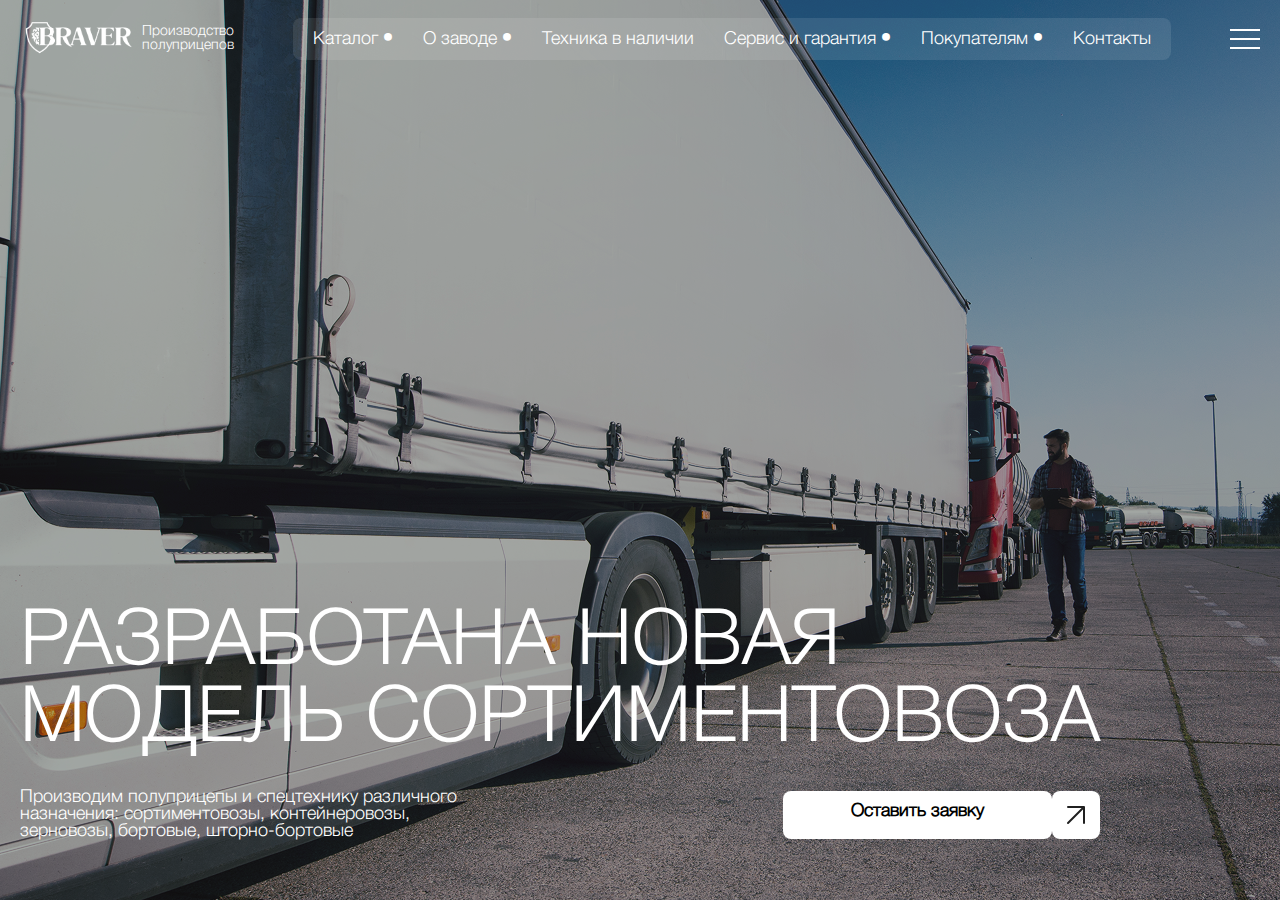
<file: index.html>
<!DOCTYPE html>
<html lang="en">
<head>
    <meta charset="UTF-8">
    <meta name="viewport" content="width=device-width, initial-scale=1.0">
    <link rel="stylesheet" href="styles/HomePageStyles.css">
    <title>BRAVER production - Главная страница</title>
</head>
<body>
    <section class="main-page">
        <header class="header">
            <div class="logo">
                <a href="index.html" class="logo-link">
                    <img src="styles/images/LogoBraver.png" alt="Логотип">
                </a>
                <span>Производство<br>полуприцепов</span>
            </div>

            <nav class="nav">
                <div class="nav-item">
                    <a href="#" class="catalog-btn">Каталог <span class="dot">•</span></a>
                    <div class="dropdown">
                        <a href="pages/ProductCard.html">Зерновозы</a>
                        <a href="pages/ProductCard.html">Полуприцепы</a>
                        <a href="pages/ProductCard.html">Самосвалы</a>
                        <a href="pages/ProductCard.html">Фургоны</a>
                    </div>
                </div>
                
                <div class="nav-item">
                    <a href="#">О заводе <span class="dot">•</span></a>
                    <div class="dropdown">
                        <a href="pages/ProductCard.html">История</a>
                        <a href="pages/ProductCard.html">Производство</a>
                    </div>
                </div>
            
                <a href="#">Техника в наличии</a>
                
                <div class="nav-item">
                    <a href="#">Сервис и гарантия <span class="dot">•</span></a>
                    <div class="dropdown">
                        <a href="pages/ProductCard.html">Отзывы</a>
                        <a href="pages/ProductCard.html">Гарантийное обслуживание</a>
                        <a href="pages/ProductCard.html">Доставка</a>
                        <a href="pages/ProductCard.html">Документы и сертификаты</a>
                        <a href="pages/ProductCard.html">Сервисные центры</a>
                    </div>
                </div>
            
                <div class="nav-item">
                    <a href="#">Покупателям <span class="dot">•</span></a>
                    <div class="dropdown">
                        <a href="pages/ProductCard.html">Лизинг</a>
                        <a href="pages/ProductCard.html">Кредит</a>
                    </div>
                </div>
            
                <a href="#">Контакты</a>
            </nav>
            <div class="contact">
                <span>8 (900) 777-77-77</span>
                <button class="contact-button">Заказать звонок</button>
                <div class="lang-switcher">
                    <button class="lang-button active" data-lang="ru">RU</button>
                    <button class="lang-button" data-lang="en">EN</button>
                </div>
            </div>

            <div class="burger">
                <span></span>
                <span></span>   
                <span></span>
            </div>
        </header>

        <div class="main-page-content">
            <div class="title">
                РАЗРАБОТАНА НОВАЯ<br> МОДЕЛЬ СОРТИМЕНТОВОЗА
            </div>
        
            <div class="subtitle">
                <div class="description">
                    Производим полуприцепы и спецтехнику различного<br>назначения: сортиментовозы, контейнеровозы,<br>зерновозы, бортовые, шторно-бортовые
                </div>
        
                <div class="submit-app">
                    <a href="#" class="request-button">Оставить заявку</a>
                    <a href="#" class="arrow-link">
                        <img src="styles/images/svg/arrow-bg-white.svg" alt="стрелочка">
                    </a>
                </div>
            </div>
        </div>
    </section>

    <!-- БУРГЕР -->
    <div class="wrapper" style="display: none;">
        <header>
          <div class="header-container">
            <div class="logo-and-desc">
              <div class="left">
                <a href="index.html">
                    <img class="logo" src="styles/images/svg/logo.svg" alt="" />
                </a>
                <p>Производство<br />полуприцепов</p>
              </div>
              <div class="right">
                <button class="close-btn" aria-label="Close">
                  <img class="close-img" src="styles/images/svg/close-gray.svg" alt="close"/>
                </button>
              </div>
            </div>
          </div>
        </header>
    
        <main>
          <div class="navigate-items">
            <button class="navigate-item expandable">
                <div class="navigate-content">
                  <div class="navigate-name">Каталог</div>
                  <div class="navigate-icon">
                    <img src="styles/images/svg/Ellipse.svg" alt="icon" />
                  </div>
                </div>
                <div class="navigate-line"></div>
                <div class="sub-items">
                    <a href="pages/ProductCard.html" class="sub-item">Зерновозы</a>
                    <a href="pages/ProductCard.html" class="sub-item">Полуприцепы</a>
                    <a href="pages/ProductCard.html" class="sub-item">Самосвалы</a>
                    <a href="pages/ProductCard.html" class="sub-item">Фургоны</a>
                </div>
            </button>
    
            <button class="navigate-item expandable">
                <div class="navigate-content">
                  <div class="navigate-name">О заводе</div>
                  <div class="navigate-icon">
                    <img src="styles/images/svg/Ellipse.svg" alt="icon" />
                  </div>
                </div>
                <div class="navigate-line"></div>
                <div class="sub-items">
                    <a href="pages/ProductCard.html" class="sub-item">История</a>
                    <a href="pages/ProductCard.html" class="sub-item">Производство</a>
                </div>
            </button>
    
            <a href="#" class="navigate-item expandable">
                <div class="navigate-content">
                  <div class="navigate-name">Техника в наличии</div>
                  <div class="navigate-icon">
                    <img src="styles/images/svg/Ellipse.svg" alt="icon" />
                  </div>
                </div>
                <div class="navigate-line"></div>
            </a>
    
            <button class="navigate-item expandable">
                <div class="navigate-content">
                  <div class="navigate-name">Сервис и гарантия</div>
                  <div class="navigate-icon">
                    <img src="styles/images/svg/Ellipse.svg" alt="icon" />
                  </div>
                </div>
                <div class="navigate-line"></div>
                <div class="sub-items">
                    <a href="pages/ProductCard.html" class="sub-item">Отзывы</a>
                    <a href="pages/ProductCard.html" class="sub-item">Гарантийное обслуживание</a>
                    <a href="pages/ProductCard.html" class="sub-item">Доставка</a>
                    <a href="pages/ProductCard.html" class="sub-item">Документы и сертификаты</a>
                    <a href="pages/ProductCard.html" class="sub-item">Сервисные центры</a>
                </div>
            </button>
    
            <button class="navigate-item expandable">
                <div class="navigate-content">
                  <div class="navigate-name">Покупателям</div>
                  <div class="navigate-icon">
                    <img src="styles/images/svg/Ellipse.svg" alt="icon" />
                  </div>
                </div>
                <div class="navigate-line"></div>
                <div class="sub-items">
                    <a href="pages/ProductCard.html" class="sub-item">Лизинг</a>
                    <a href="pages/ProductCard.html" class="sub-item">Кредит</a>
                </div>
            </button>
    
            <a href="#" class="navigate-item expandable">
                <div class="navigate-content">
                  <div class="navigate-name">Контакты</div>
                  <div class="navigate-icon">
                    <img src="styles/images/svg/Ellipse.svg" alt="icon" />
                  </div>
                </div>
                <div class="navigate-line"></div>
            </a>
          </div>
        </main>
    
        <footer class="contact-footer">
          <div class="contact-container">
            <div class="phone-and-lang">
                <span class="phone-burger">8 (900) 777-77-77</span>
                <div class="lang-switcher-burger">
                    <button class="lang-button-burger active" data-lang="ru">RU</button>
                    <button class="lang-button-burger" data-lang="en">EN</button>
                </div>
            </div>
            <button class="callback-btn">Заказать звонок</button>
          </div>
        </footer>
    </div>

    <!-- Всплывающее Модальное окно "Заказать звонок" -->
    <div id="modal-call" class="modal">
        <div class="modal-content">
            <span class="close"><img src="styles/images/svg/close.svg" alt=""></span>
            <h2>ЗАКАЗАТЬ ЗВОНОК</h2>
            <p>Оставьте телефон, и мы свяжемся с Вами в течение 15 минут</p>
            <div class="modal-inputs">
                <input type="text" placeholder="+7 (___) ___-__-__">
                <input type="text" placeholder="Название компании">
            </div>
            <label class="custom-checkbox">
                <input type="checkbox" class="accept-input" hidden>
                
                <span class="checkbox-icon">
                    <img src="styles/images/svg/unchecked_button.svg" alt="unchecked" class="unchecked">
                    <img src="styles/images/svg/checked_button.svg" alt="checked" class="checked">
                </span>

                <div class="checkbox-text">
                    Нажимая на кнопку, я принимаю условия <strong>Политики<br> конфиденциальности</strong>
                </div>
            </label>
            <div class="submit-modal">
                <a href="#" class="submit-button-modal">Отправить</a>
                <a href="#" class="arrow-link-modal">
                    <img src="styles/images/svg/arrow-bg-black.svg" alt="стрелочка">
                </a>
            </div>
        </div>
    </div>

    <!-- Всплывающее Модальное окно "Оставить заявку" -->
    <div id="modal-req" class="modal">
        <div class="modal-content">
            <span class="close"><img src="styles/images/svg/close.svg" alt=""></span>
            <h2>ОСТАВИТЬ ЗАЯВКУ</h2>
            <p>Оставьте Ваши данные, и мы свяжемся с вами в течение 15 минут</p>
            <form id="modal-call-form">
                <div class="modal-inputs-req">
                    <input type="text" id="name" name="name" placeholder="Ваше имя">
                    <input type="text" id="phone" name="phone" placeholder="+7 (___) ___-__-__">
                    <input type="email" id="email" name="email" placeholder="Email">
                    <textarea id="comment" name="comment" placeholder="Ваш комментарий"></textarea>
                </div>
                <label class="custom-checkbox">
                    <input type="checkbox" class="accept-input" id="accept-policy" hidden>
                    <span class="checkbox-icon">
                        <img src="styles/images/svg/unchecked_button.svg" alt="unchecked" class="unchecked">
                        <img src="styles/images/svg/checked_button.svg" alt="checked" class="checked">
                    </span>
                    <div class="checkbox-text">
                        Нажимая на кнопку, я принимаю условия <strong>Политики конфиденциальности</strong>
                    </div>
                </label>
                <div class="submit-modal">
                    <a href="#" class="submit-button-modal">Отправить</a>
                    <a href="#" class="arrow-link-modal">
                        <img src="styles/images/svg/arrow-bg-black.svg" alt="стрелочка">
                    </a>
                </div>
            </form>
        </div>
    </div>

    <!-- модальное окно при успешной отправки формы -->
    <div id="modal-success" class="modal">
        <div class="modal-content-success">
            <span class="close"><img src="styles/images/svg/close.svg" alt=""></span>
            <img class="like" src="styles/images/Like.png" alt="">
            <h2>ЗАЯВКА ОТПРАВЛЕНА</h2>
            <p>Наш менеджер свяжется с Вами в течение 15 минут</p>
            <div class="submit-modal-success">
                <a href="#" class="submit-button-modal-success">Закрыть</a>
            </div>
        </div>
    </div>

    <!-- Модальное окно ошибки -->
    <div id="modal-error" class="modal">
        <div class="modal-content-error">
            <span class="close"><img src="styles/images/svg/close.svg" alt=""></span>
            <img class="error" src="styles/images/Error.png" alt="">
            <h2>ЧТО-ТО ПОШЛО НЕ ТАК</h2>
            <p>Попробуйте отправить заявку еще раз</p>
            <div class="submit-modal-error">
                <a href="#" class="submit-button-modal-error">Заполнить форму</a>
            </div>
        </div>
    </div>

    <script src="styles/scriptMain.js"></script>
</body>
</html>
</file>
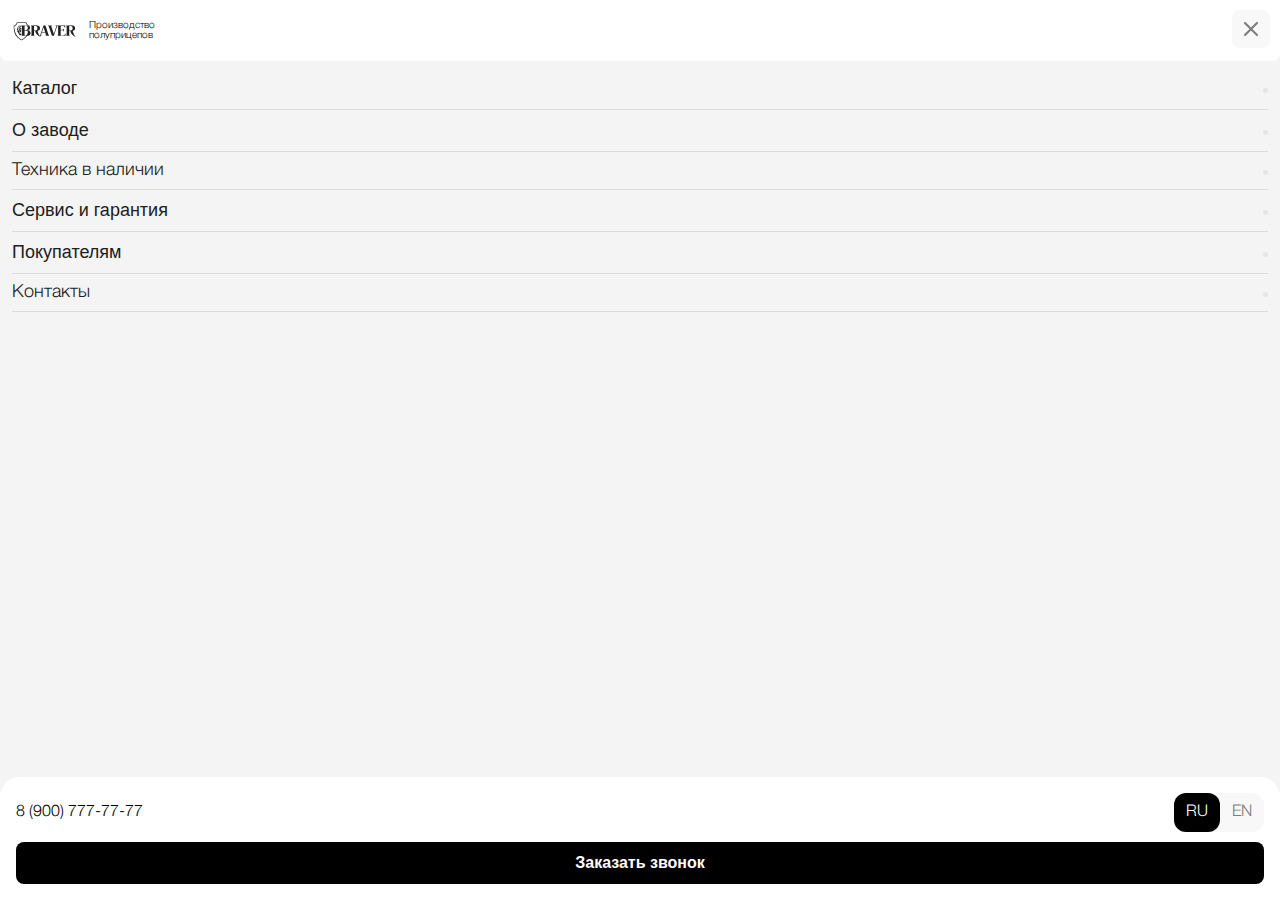
<file: pages/BurgerPage.html>
<!DOCTYPE html>
<html lang="en">
<head>
  <meta charset="UTF-8" />
  <meta name="viewport" content="width=device-width, initial-scale=1.0"/>
  <link rel="stylesheet" href="../pages/burgerstyle.css"/>
  <title>Test</title>
</head>
<body>
  <div class="wrapper">
    <header>
      <div class="header-container">
        <div class="logo-and-desc">
          <div class="left">
            <img class="logo" src="../styles/images/svg/logo.svg" alt="" />
            <p>Производство<br />полуприцепов</p>
          </div>
          <div class="right">
            <button class="close-btn" aria-label="Close">
              <img class="close" src="../styles/images/svg/close-gray.svg" alt="close"/>
            </button>
          </div>
        </div>
      </div>
    </header>

    <main>
      <div class="navigate-items">
        <button class="navigate-item expandable">
            <div class="navigate-content">
              <div class="navigate-name">Каталог</div>
              <div class="navigate-icon">
                <img src="../styles/images/svg/Ellipse.svg" alt="icon" />
              </div>
            </div>
            <div class="navigate-line"></div>
            <div class="sub-items">
                <a href="#" class="sub-item">Зерновозы</a>
                <a href="#" class="sub-item">Полуприцепы</a>
                <a href="#" class="sub-item">Самосвалы</a>
                <a href="#" class="sub-item">Фургоны</a>
            </div>
        </button>

        <button class="navigate-item expandable">
            <div class="navigate-content">
              <div class="navigate-name">О заводе</div>
              <div class="navigate-icon">
                <img src="../styles/images/svg/Ellipse.svg" alt="icon" />
              </div>
            </div>
            <div class="navigate-line"></div>
            <div class="sub-items">
                <a href="#" class="sub-item">История</a>
                <a href="#" class="sub-item">Производство</a>
            </div>
        </button>

        <a href="#" class="navigate-item expandable">
            <div class="navigate-content">
              <div class="navigate-name">Техника в наличии</div>
              <div class="navigate-icon">
                <img src="../styles/images/svg/Ellipse.svg" alt="icon" />
              </div>
            </div>
            <div class="navigate-line"></div>
        </a>

        <button class="navigate-item expandable">
            <div class="navigate-content">
              <div class="navigate-name">Сервис и гарантия</div>
              <div class="navigate-icon">
                <img src="../styles/images/svg/Ellipse.svg" alt="icon" />
              </div>
            </div>
            <div class="navigate-line"></div>
            <div class="sub-items">
                <a href="#" class="sub-item">Отзывы</a>
                <a href="#" class="sub-item">Гарантийное обслуживание</a>
                <a href="#" class="sub-item">Доставка</a>
                <a href="#" class="sub-item">Документы и сертификаты</a>
                <a href="#" class="sub-item">Сервисные центры</a>
            </div>
        </button>

        <button class="navigate-item expandable">
            <div class="navigate-content">
              <div class="navigate-name">Покупателям</div>
              <div class="navigate-icon">
                <img src="../styles/images/svg/Ellipse.svg" alt="icon" />
              </div>
            </div>
            <div class="navigate-line"></div>
            <div class="sub-items">
                <a href="#" class="sub-item">Лизинг</a>
                <a href="#" class="sub-item">Кредит</a>
            </div>
        </button>

        <a href="#" class="navigate-item expandable">
            <div class="navigate-content">
              <div class="navigate-name">Контакты</div>
              <div class="navigate-icon">
                <img src="../styles/images/svg/Ellipse.svg" alt="icon" />
              </div>
            </div>
            <div class="navigate-line"></div>
        </a>
      </div>
    </main>

    <footer class="contact-footer">
      <div class="contact-container">
        <div class="phone-and-lang">
            <span class="phone">8 (900) 777-77-77</span>
            <div class="lang-switcher">
                <button class="lang-button active" data-lang="ru">RU</button>
                <button class="lang-button" data-lang="en">EN</button>
            </div>
        </div>
        <button class="callback-btn">Заказать звонок</button>
        
      </div>
    </footer>
  </div>

  <script src="../pages/burger.js"></script>
</body>
</html>
</file>
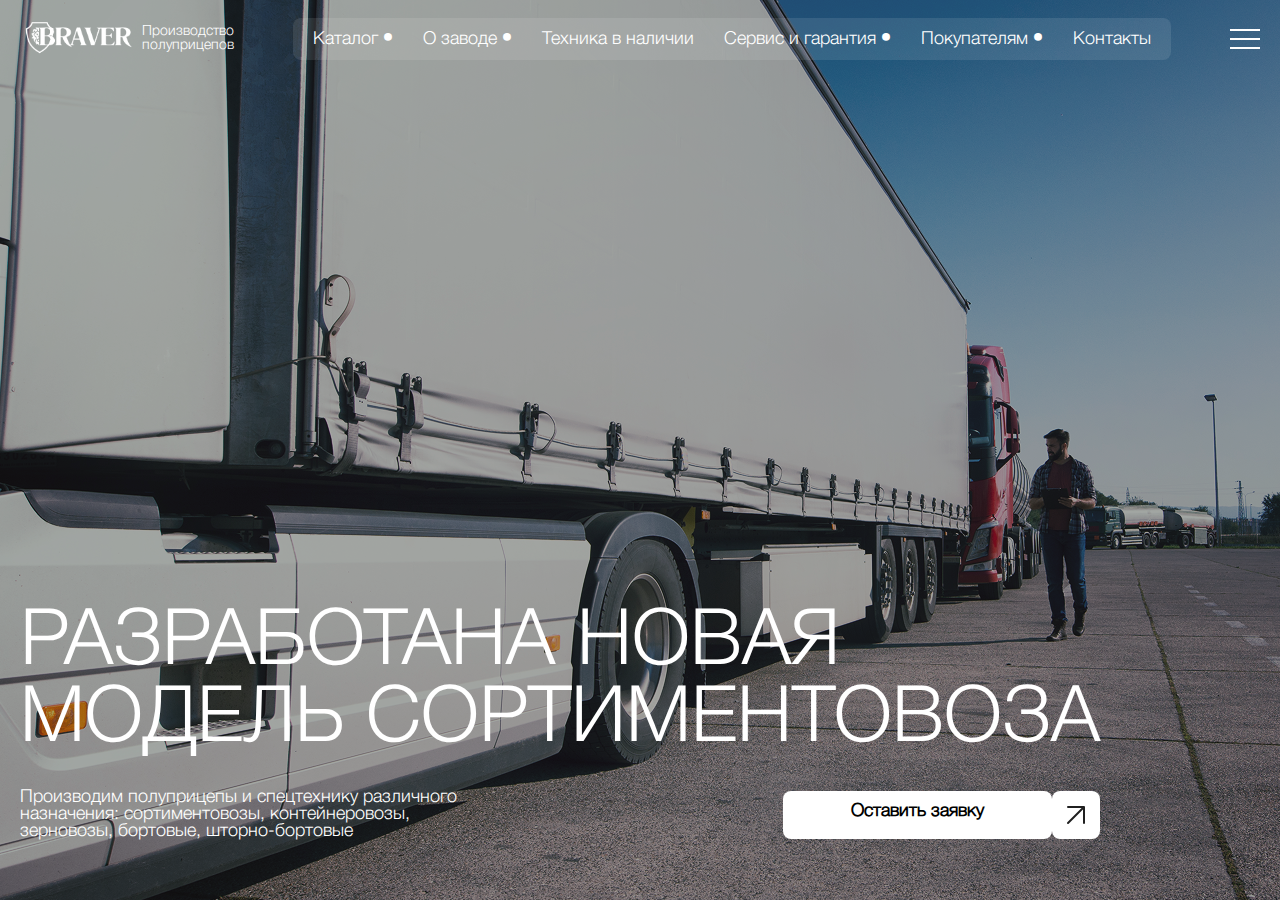
<file: pages/MainPage.html>
<!DOCTYPE html>
<html lang="en">
<head>
    <meta charset="UTF-8">
    <meta name="viewport" content="width=device-width, initial-scale=1.0">
    <link rel="stylesheet" href="../styles/HomePageStyles.css">
    <title>BRAVER production - Главная страница</title>
</head>
<body>
    <section class="main-page">
        <header class="header">
            <div class="logo">
                <a href="../pages/MainPage.html" class="logo-link">
                    <img src="../styles/images/LogoBraver.png" alt="Логотип">
                </a>
                <span>Производство<br>полуприцепов</span>
            </div>

            <nav class="nav">
                <div class="nav-item">
                    <a href="#" class="catalog-btn">Каталог <span class="dot">•</span></a>
                    <div class="dropdown">
                        <a href="../pages/ProductCard.html">Зерновозы</a>
                        <a href="../pages/ProductCard.html">Полуприцепы</a>
                        <a href="../pages/ProductCard.html">Самосвалы</a>
                        <a href="../pages/ProductCard.html">Фургоны</a>
                    </div>
                </div>
                
                <div class="nav-item">
                    <a href="#">О заводе <span class="dot">•</span></a>
                    <div class="dropdown">
                        <a href="../pages/ProductCard.html">История</a>
                        <a href="../pages/ProductCard.html">Производство</a>
                    </div>
                </div>
            
                <a href="#">Техника в наличии</a>
                
                <div class="nav-item">
                    <a href="#">Сервис и гарантия <span class="dot">•</span></a>
                    <div class="dropdown">
                        <a href="../pages/ProductCard.html">Отзывы</a>
                        <a href="../pages/ProductCard.html">Гарантийное обслуживание</a>
                        <a href="../pages/ProductCard.html">Доставка</a>
                        <a href="../pages/ProductCard.html">Документы и сертификаты</a>
                        <a href="../pages/ProductCard.html">Сервисные центры</a>
                    </div>
                </div>
            
                <div class="nav-item">
                    <a href="#">Покупателям <span class="dot">•</span></a>
                    <div class="dropdown">
                        <a href="../pages/ProductCard.html">Лизинг</a>
                        <a href="../pages/ProductCard.html">Кредит</a>
                    </div>
                </div>
            
                <a href="#">Контакты</a>
            </nav>
            <div class="contact">
                <span>8 (900) 777-77-77</span>
                <button class="contact-button">Заказать звонок</button>
                <div class="lang-switcher">
                    <button class="lang-button active" data-lang="ru">RU</button>
                    <button class="lang-button" data-lang="en">EN</button>
                </div>
            </div>

            <div class="burger">
                <span></span>
                <span></span>   
                <span></span>
            </div>
        </header>

        <div class="main-page-content">
            <div class="title">
                РАЗРАБОТАНА НОВАЯ<br> МОДЕЛЬ СОРТИМЕНТОВОЗА
            </div>
        
            <div class="subtitle">
                <div class="description">
                    Производим полуприцепы и спецтехнику различного<br>назначения: сортиментовозы, контейнеровозы,<br>зерновозы, бортовые, шторно-бортовые
                </div>
        
                <div class="submit-app">
                    <a href="#" class="request-button">Оставить заявку</a>
                    <a href="#" class="arrow-link">
                        <img src="../styles/images/svg/arrow-bg-white.svg" alt="стрелочка">
                    </a>
                </div>
            </div>
        </div>
    </section>

    <!-- БУРГЕР -->
    <div class="wrapper" style="display: none;">
        <header>
          <div class="header-container">
            <div class="logo-and-desc">
              <div class="left">
                <a href="../pages/MainPage.html">
                    <img class="logo" src="../styles/images/svg/logo.svg" alt="" />
                </a>
                <p>Производство<br />полуприцепов</p>
              </div>
              <div class="right">
                <button class="close-btn" aria-label="Close">
                  <img class="close-img" src="../styles/images/svg/close-gray.svg" alt="close"/>
                </button>
              </div>
            </div>
          </div>
        </header>
    
        <main>
          <div class="navigate-items">
            <button class="navigate-item expandable">
                <div class="navigate-content">
                  <div class="navigate-name">Каталог</div>
                  <div class="navigate-icon">
                    <img src="../styles/images/svg/Ellipse.svg" alt="icon" />
                  </div>
                </div>
                <div class="navigate-line"></div>
                <div class="sub-items">
                    <a href="../pages/ProductCard.html" class="sub-item">Зерновозы</a>
                    <a href="../pages/ProductCard.html" class="sub-item">Полуприцепы</a>
                    <a href="../pages/ProductCard.html" class="sub-item">Самосвалы</a>
                    <a href="../pages/ProductCard.html" class="sub-item">Фургоны</a>
                </div>
            </button>
    
            <button class="navigate-item expandable">
                <div class="navigate-content">
                  <div class="navigate-name">О заводе</div>
                  <div class="navigate-icon">
                    <img src="../styles/images/svg/Ellipse.svg" alt="icon" />
                  </div>
                </div>
                <div class="navigate-line"></div>
                <div class="sub-items">
                    <a href="../pages/ProductCard.html" class="sub-item">История</a>
                    <a href="../pages/ProductCard.html" class="sub-item">Производство</a>
                </div>
            </button>
    
            <a href="#" class="navigate-item expandable">
                <div class="navigate-content">
                  <div class="navigate-name">Техника в наличии</div>
                  <div class="navigate-icon">
                    <img src="../styles/images/svg/Ellipse.svg" alt="icon" />
                  </div>
                </div>
                <div class="navigate-line"></div>
            </a>
    
            <button class="navigate-item expandable">
                <div class="navigate-content">
                  <div class="navigate-name">Сервис и гарантия</div>
                  <div class="navigate-icon">
                    <img src="../styles/images/svg/Ellipse.svg" alt="icon" />
                  </div>
                </div>
                <div class="navigate-line"></div>
                <div class="sub-items">
                    <a href="../pages/ProductCard.html" class="sub-item">Отзывы</a>
                    <a href="../pages/ProductCard.html" class="sub-item">Гарантийное обслуживание</a>
                    <a href="../pages/ProductCard.html" class="sub-item">Доставка</a>
                    <a href="../pages/ProductCard.html" class="sub-item">Документы и сертификаты</a>
                    <a href="../pages/ProductCard.html" class="sub-item">Сервисные центры</a>
                </div>
            </button>
    
            <button class="navigate-item expandable">
                <div class="navigate-content">
                  <div class="navigate-name">Покупателям</div>
                  <div class="navigate-icon">
                    <img src="../styles/images/svg/Ellipse.svg" alt="icon" />
                  </div>
                </div>
                <div class="navigate-line"></div>
                <div class="sub-items">
                    <a href="../pages/ProductCard.html" class="sub-item">Лизинг</a>
                    <a href="../pages/ProductCard.html" class="sub-item">Кредит</a>
                </div>
            </button>
    
            <a href="#" class="navigate-item expandable">
                <div class="navigate-content">
                  <div class="navigate-name">Контакты</div>
                  <div class="navigate-icon">
                    <img src="../styles/images/svg/Ellipse.svg" alt="icon" />
                  </div>
                </div>
                <div class="navigate-line"></div>
            </a>
          </div>
        </main>
    
        <footer class="contact-footer">
          <div class="contact-container">
            <div class="phone-and-lang">
                <span class="phone-burger">8 (900) 777-77-77</span>
                <div class="lang-switcher-burger">
                    <button class="lang-button-burger active" data-lang="ru">RU</button>
                    <button class="lang-button-burger" data-lang="en">EN</button>
                </div>
            </div>
            <button class="callback-btn">Заказать звонок</button>
          </div>
        </footer>
    </div>

    <!-- Всплывающее Модальное окно "Заказать звонок" -->
    <div id="modal-call" class="modal">
        <div class="modal-content">
            <span class="close"><img src="../styles/images/svg/close.svg" alt=""></span>
            <h2>ЗАКАЗАТЬ ЗВОНОК</h2>
            <p>Оставьте телефон, и мы свяжемся с Вами в течение 15 минут</p>
            <div class="modal-inputs">
                <input type="text" placeholder="+7 (___) ___-__-__">
                <input type="text" placeholder="Название компании">
            </div>
            <label class="custom-checkbox">
                <input type="checkbox" class="accept-input" hidden>
                
                <span class="checkbox-icon">
                    <img src="../styles/images/svg/unchecked_button.svg" alt="unchecked" class="unchecked">
                    <img src="../styles/images/svg/checked_button.svg" alt="checked" class="checked">
                </span>

                <div class="checkbox-text">
                    Нажимая на кнопку, я принимаю условия <strong>Политики<br> конфиденциальности</strong>
                </div>
            </label>
            <div class="submit-modal">
                <a href="#" class="submit-button-modal">Отправить</a>
                <a href="#" class="arrow-link-modal">
                    <img src="../styles/images/svg/arrow-bg-black.svg" alt="стрелочка">
                </a>
            </div>
        </div>
    </div>

    <!-- Всплывающее Модальное окно "Оставить заявку" -->
    <div id="modal-req" class="modal">
        <div class="modal-content">
            <span class="close"><img src="../styles/images/svg/close.svg" alt=""></span>
            <h2>ОСТАВИТЬ ЗАЯВКУ</h2>
            <p>Оставьте Ваши данные, и мы свяжемся с вами в течение 15 минут</p>
            <form id="modal-call-form">
                <div class="modal-inputs-req">
                    <input type="text" id="name" name="name" placeholder="Ваше имя">
                    <input type="text" id="phone" name="phone" placeholder="+7 (___) ___-__-__">
                    <input type="email" id="email" name="email" placeholder="Email">
                    <textarea id="comment" name="comment" placeholder="Ваш комментарий"></textarea>
                </div>
                <label class="custom-checkbox">
                    <input type="checkbox" class="accept-input" id="accept-policy" hidden>
                    <span class="checkbox-icon">
                        <img src="../styles/images/svg/unchecked_button.svg" alt="unchecked" class="unchecked">
                        <img src="../styles/images/svg/checked_button.svg" alt="checked" class="checked">
                    </span>
                    <div class="checkbox-text">
                        Нажимая на кнопку, я принимаю условия <strong>Политики конфиденциальности</strong>
                    </div>
                </label>
                <div class="submit-modal">
                    <a href="#" class="submit-button-modal">Отправить</a>
                    <a href="#" class="arrow-link-modal">
                        <img src="../styles/images/svg/arrow-bg-black.svg" alt="стрелочка">
                    </a>
                </div>
            </form>
        </div>
    </div>

    <!-- модальное окно при успешной отправки формы -->
    <div id="modal-success" class="modal">
        <div class="modal-content-success">
            <span class="close"><img src="../styles/images/svg/close.svg" alt=""></span>
            <img class="like" src="../styles/images/Like.png" alt="">
            <h2>ЗАЯВКА ОТПРАВЛЕНА</h2>
            <p>Наш менеджер свяжется с Вами в течение 15 минут</p>
            <div class="submit-modal-success">
                <a href="#" class="submit-button-modal-success">Закрыть</a>
            </div>
        </div>
    </div>

    <!-- Модальное окно ошибки -->
    <div id="modal-error" class="modal">
        <div class="modal-content-error">
            <span class="close"><img src="../styles/images/svg/close.svg" alt=""></span>
            <img class="error" src="../styles/images/Error.png" alt="">
            <h2>ЧТО-ТО ПОШЛО НЕ ТАК</h2>
            <p>Попробуйте отправить заявку еще раз</p>
            <div class="submit-modal-error">
                <a href="#" class="submit-button-modal-error">Заполнить форму</a>
            </div>
        </div>
    </div>

    <script src="../styles/scriptMain.js"></script>
</body>
</html>
</file>
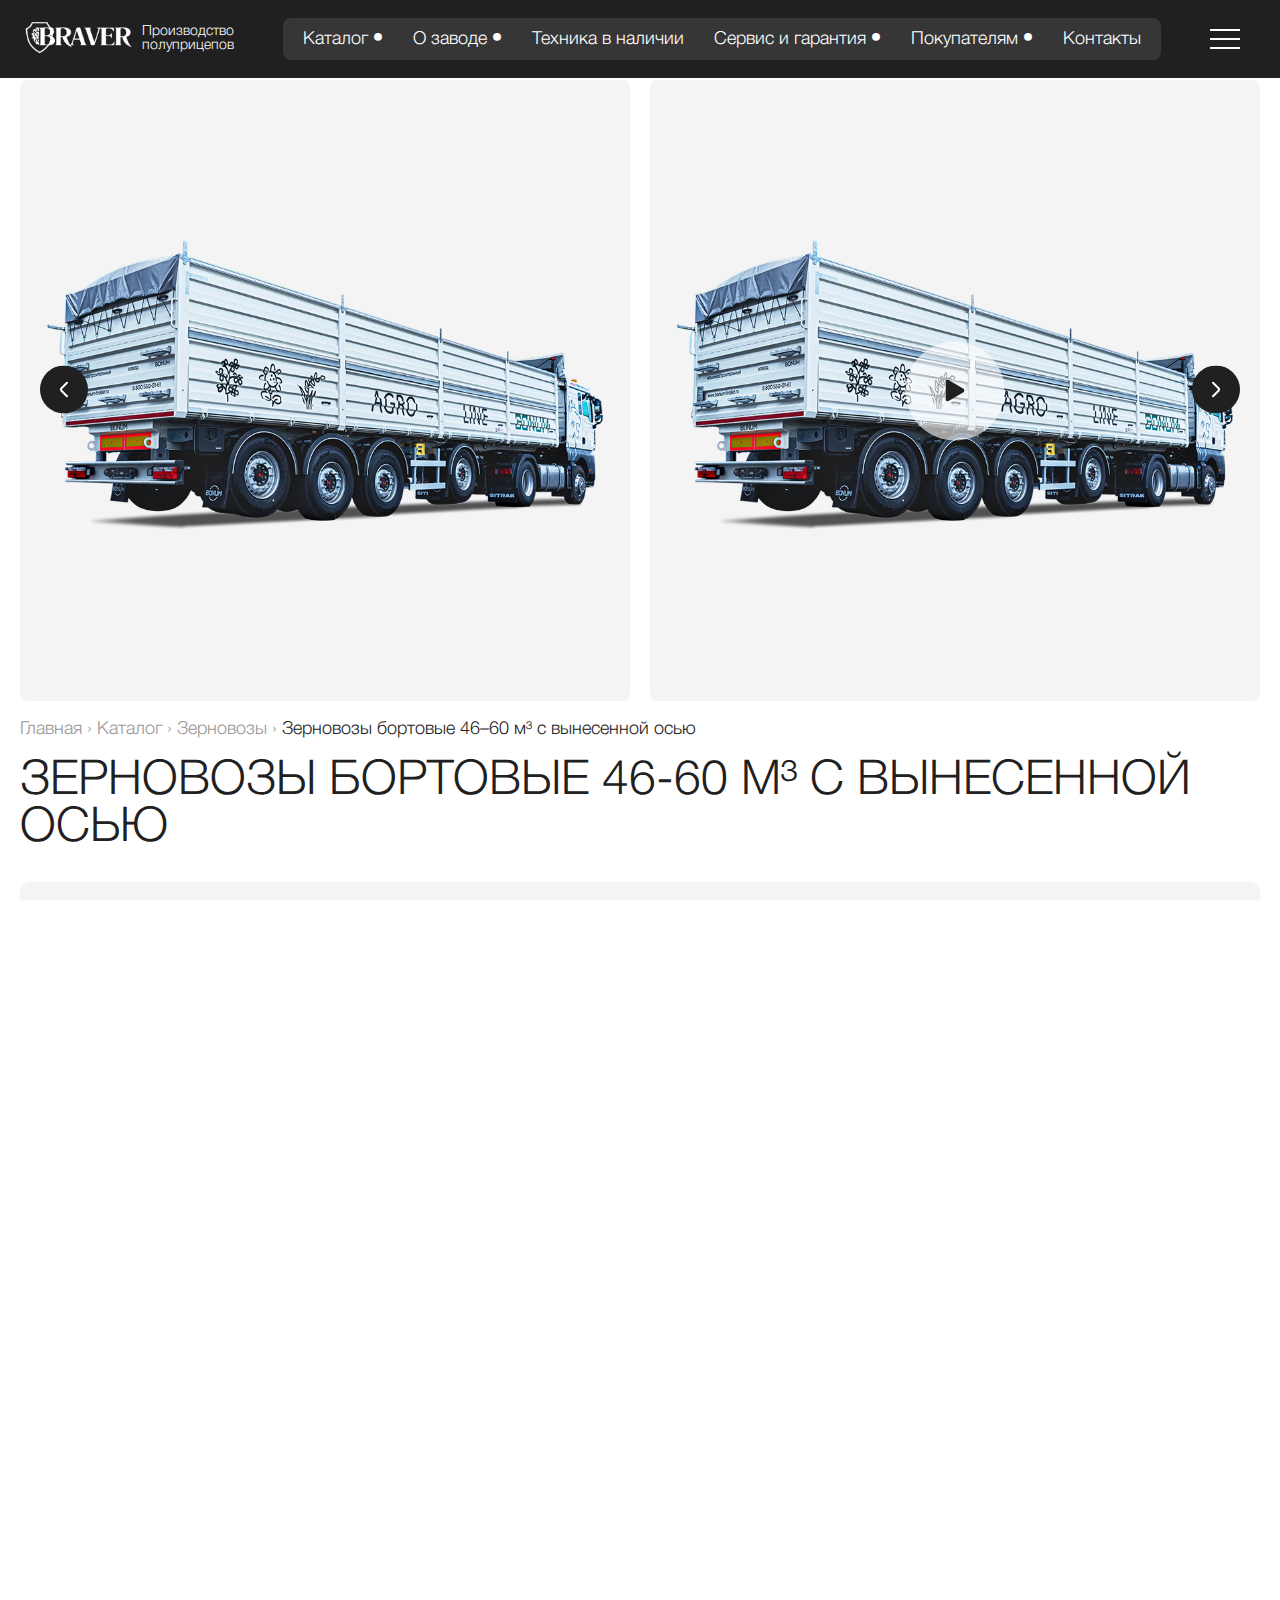
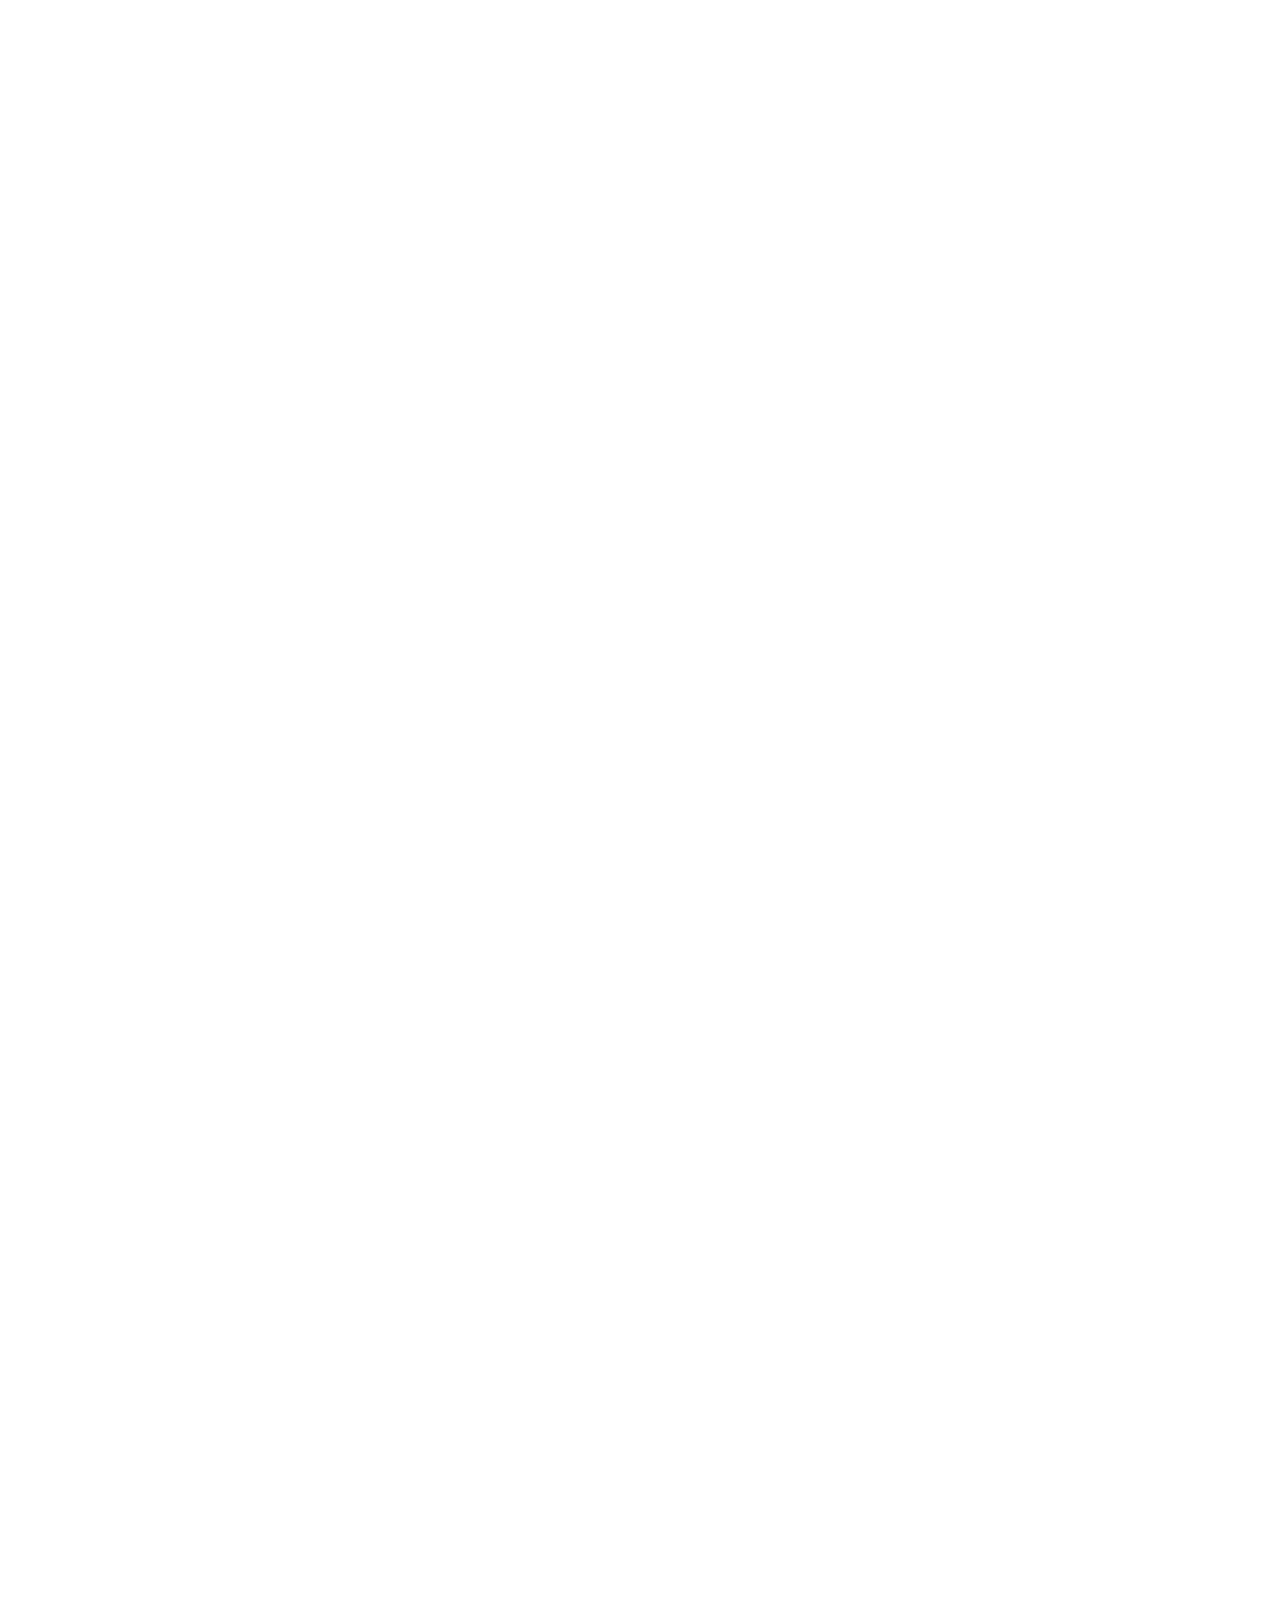
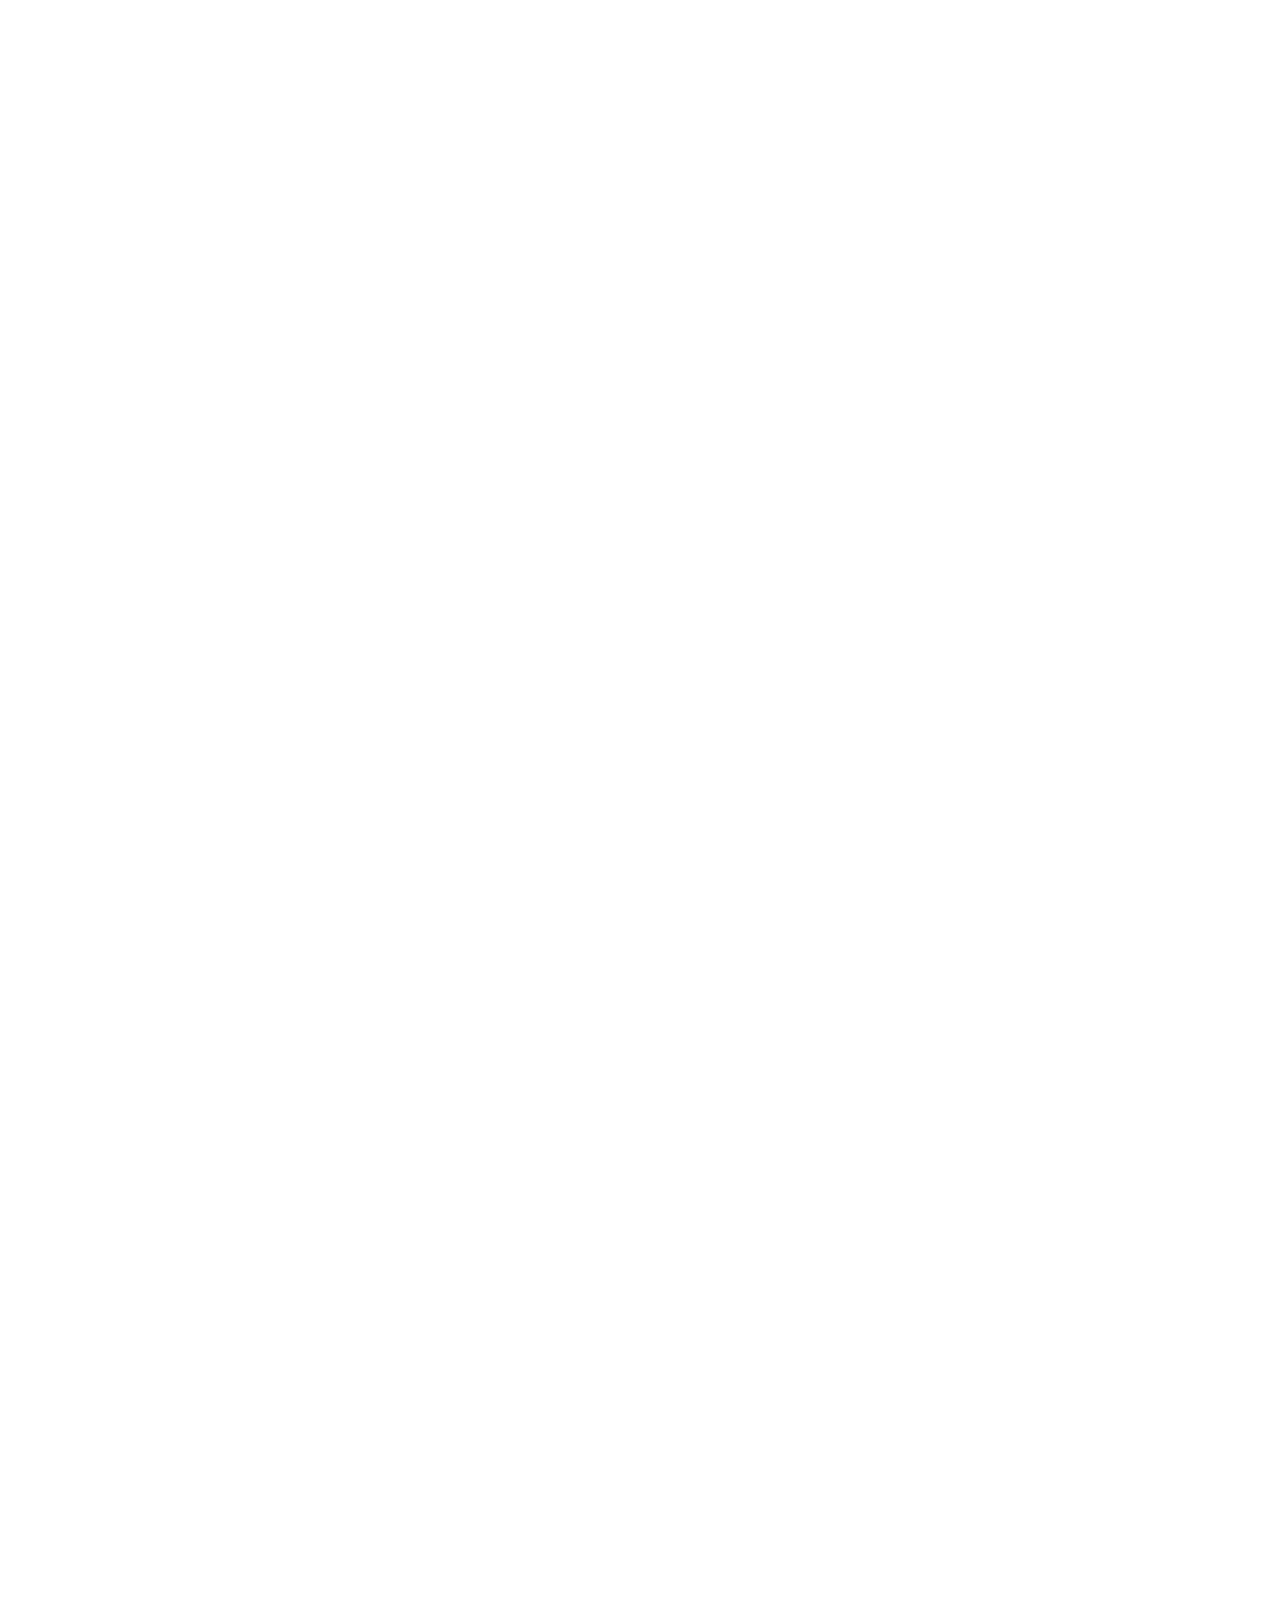
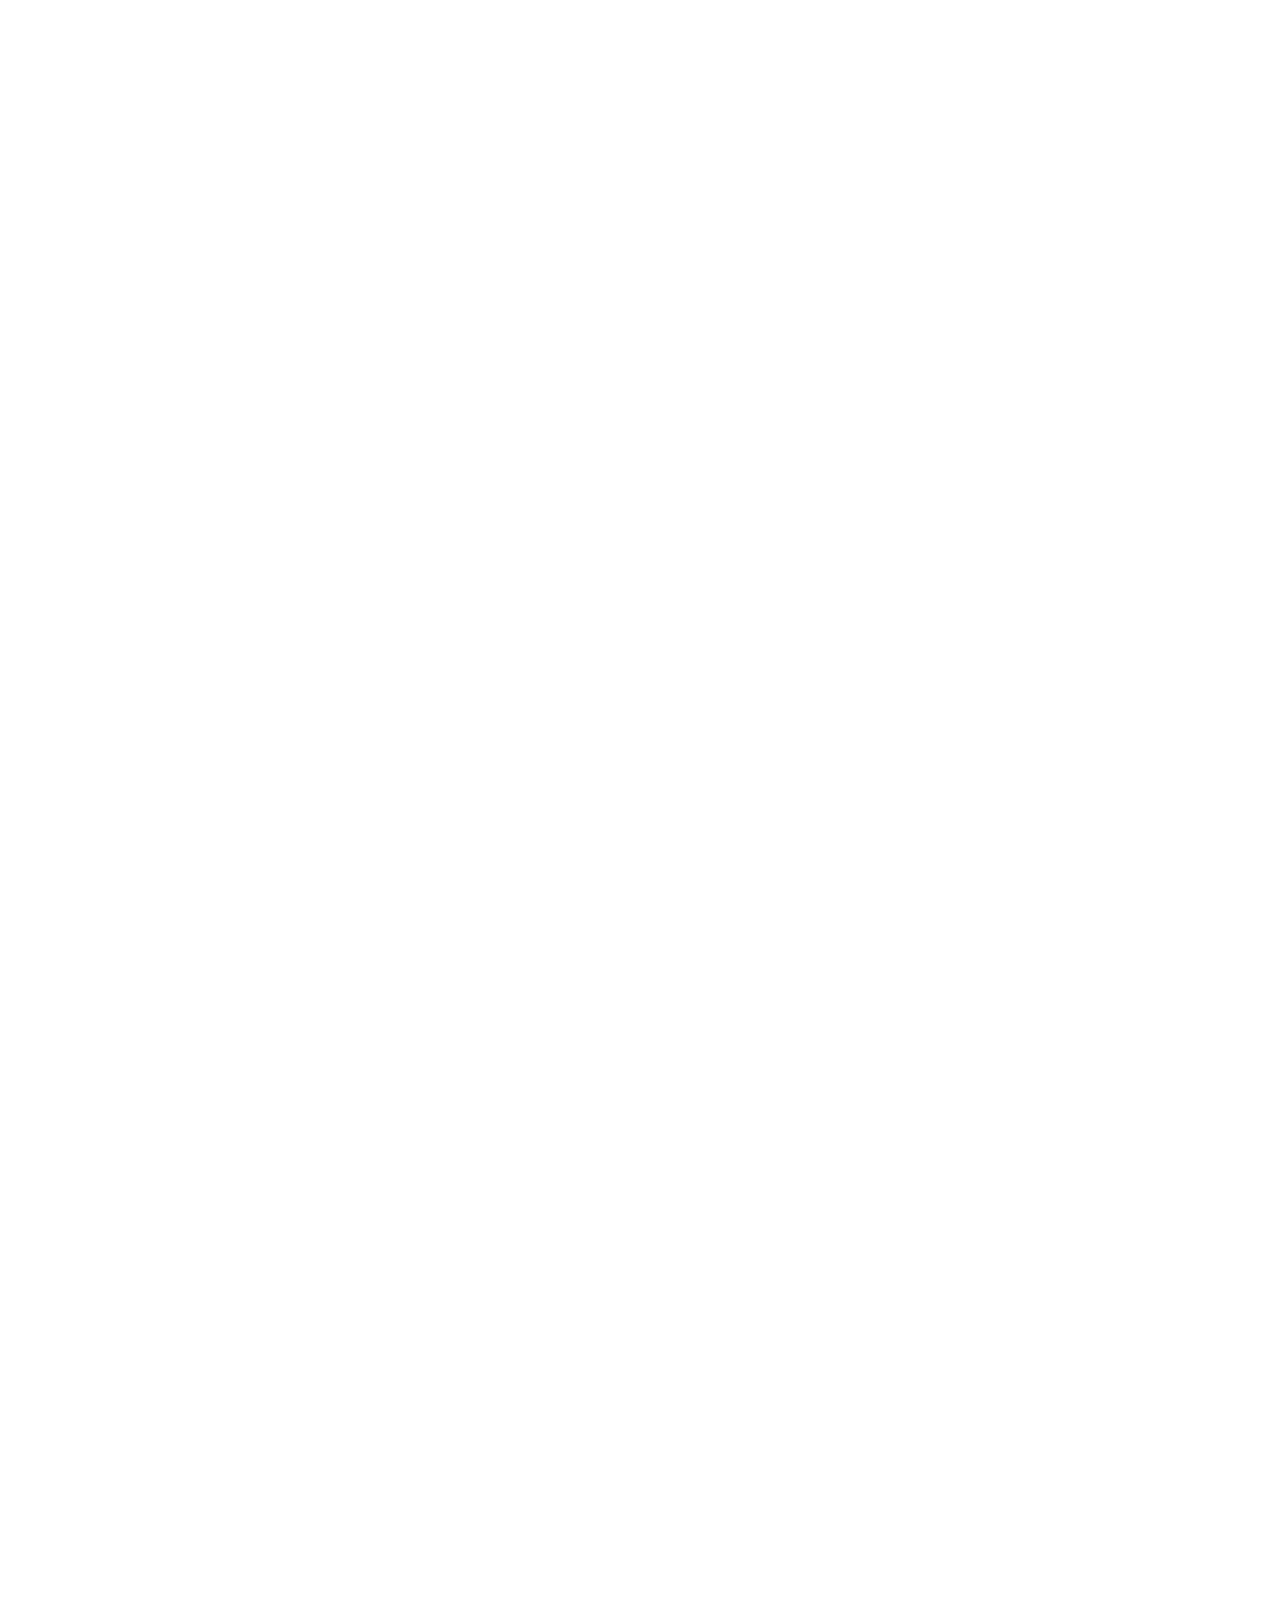
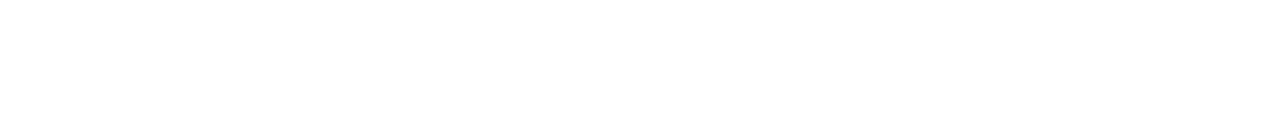
<file: pages/ProductCard.html>
<!DOCTYPE html>
<html lang="en">
<head>
    <meta charset="UTF-8">
    <meta name="viewport" content="width=device-width, initial-scale=1.0, maximum-scale=1.0, user-scalable=no">
    <link rel="stylesheet" href="../styles/ProductCardStyles.css">
    <title>BRAVER production - Карточка товара</title>
</head>
<body>
    <div class="main-page">
        <header class="header">
            <div class="logo">
                <a href="../index.html" class="logo-link">
                    <img src="../styles/images/LogoBraver.png" alt="Логотип">
                </a>
                <span>Производство<br>полуприцепов</span>
            </div>
        
            <nav class="nav">
                <div class="nav-item">
                    <a href="#" class="catalog-btn">Каталог <span class="dot">•</span></a>
                    <div class="dropdown">
                        <a href="../pages/ProductCard.html">Зерновозы</a>
                        <a href="#">Полуприцепы</a>
                        <a href="#">Самосвалы</a>
                        <a href="../pages/TestPage.html">Фургоны</a>
                    </div>
                </div>
                
                <div class="nav-item">
                    <a href="#">О заводе <span class="dot">•</span></a>
                    <div class="dropdown">
                        <a href="#">История</a>
                        <a href="#">Производство</a>
                    </div>
                </div>
            
                <a href="#">Техника в наличии</a>
                
                <div class="nav-item">
                    <a href="#">Сервис и гарантия <span class="dot">•</span></a>
                    <div class="dropdown">
                        <a href="#">Отзывы</a>
                        <a href="#">Гарантийное обслуживание</a>
                        <a href="#">Доставка</a>
                        <a href="#">Документы и сертификаты</a>
                        <a href="#">Сервисные центры</a>
                    </div>
                </div>
            
                <div class="nav-item">
                    <a href="#">Покупателям <span class="dot">•</span></a>
                    <div class="dropdown">
                        <a href="#">Лизинг</a>
                        <a href="#">Кредит</a>
                    </div>
                </div>
            
                <a href="#">Контакты</a>
            </nav>

            <div class="burger">
                <span></span>
                <span></span>
                <span></span>
            </div>

            <div class="contact">
                <span>8 (900) 777-77-77</span>
                <button class="contact-button">Заказать звонок</button>
                <div class="lang-switcher">
                    <button class="lang-button active" data-lang="ru">RU</button>
                    <button class="lang-button" data-lang="en">EN</button>
                </div>
            </div>
        </header>

        <section class="product-card">
            <div class="product-images">
                <div class="product-image">
                    <!-- Стрелка влево -->
                    <button class="arrow-button arrow-left">
                        <div class="arrow-container-left">
                            <svg class="left-svg-arrow" viewBox="0 0 48 48" fill="none" xmlns="http://www.w3.org/2000/svg">
                                <rect x="48" y="48" width="48" height="48" rx="24" transform="rotate(-180 48 48)" fill="#202020"/>
                                <path d="M27 17.3047L21.4882 22.8165C20.8373 23.4674 20.8373 24.5326 21.4882 25.1835L27 30.6953" stroke="white" stroke-width="2" stroke-miterlimit="10" stroke-linecap="round" stroke-linejoin="round"/>
                            </svg>
                        </div>
                    </button>

                    <!-- Стрелка вправо -->
                    <button class="arrow-button-mobile arrow-right">
                        <div class="arrow-container-right">
                            <svg class="right-svg-arrow" viewBox="0 0 48 48" fill="none" xmlns="http://www.w3.org/2000/svg">
                                <rect width="48" height="48" rx="24" fill="#202020"/>
                                <path d="M21 30.6953L26.5118 25.1835C27.1627 24.5326 27.1627 23.4674 26.5118 22.8165L21 17.3047" stroke="white" stroke-width="2" stroke-miterlimit="10" stroke-linecap="round" stroke-linejoin="round"/>
                            </svg>    
                        </div>
                    </button>
        
                    <img src="../styles/images/Trailer.png" alt="Trailer">
                </div>
            
                <div class="product-image">
                    <!-- Стрелка вправо -->
                    <button class="arrow-button arrow-right">
                        <div class="arrow-container-right">
                            <svg width="48" height="48" viewBox="0 0 48 48" fill="none" xmlns="http://www.w3.org/2000/svg">
                                <rect width="48" height="48" rx="24" fill="#202020"/>
                                <path d="M21 30.6953L26.5118 25.1835C27.1627 24.5326 27.1627 23.4674 26.5118 22.8165L21 17.3047" stroke="white" stroke-width="2" stroke-miterlimit="10" stroke-linecap="round" stroke-linejoin="round"/>
                            </svg>    
                        </div>
                    </button>
        
                    <img class="video-img" src="../styles/images/TrailerVideo.png" alt="Trailer Video">
                
                    <!-- Кнопка проигрывания -->
                    <div class="play-button-container">
                        <svg width="19" height="22" viewBox="0 0 19 22" fill="none" xmlns="http://www.w3.org/2000/svg">
                            <path d="M18 9.26795C19.3333 10.0377 19.3333 11.9623 18 12.7321L3 21.3923C1.66666 22.1621 -1.05781e-06 21.1999 -9.90511e-07 19.6603L-2.33408e-07 2.33975C-1.6611e-07 0.800144 1.66667 -0.162106 3 0.607695L18 9.26795Z" fill="#202020"/>
                        </svg>    
                    </div>
                </div>
            </div>

            <div class="product-info">
                <div class="product-info-left">
                    <nav class="breadcrumbs">   
                        <a href="#">Главная</a>
                        <span>›</span>
                        <a href="#">Каталог</a>
                        <span>›</span>
                        <a href="#">Зерновозы</a>
                        <span>›</span>
                        <span class="current">Зерновозы бортовые 46–60 м³ с вынесенной осью</span>
                    </nav>
                    
                    <nav class="breadcrumbs mob">   
                        <a href="#">Главная</a>
                        <span>›</span>
                        <a href="#">...</a>
                        <span>›</span>
                        <span class="current">Зерновозы бортовые 46–60 м³ с вынесенной осью</span>
                    </nav>

                    <div class="product-title">
                        ЗЕРНОВОЗЫ БОРТОВЫЕ 46-60 М³ С ВЫНЕСЕННОЙ ОСЬЮ
                    </div>

                    <div class="product-info-right mobile">
                        <div class="product-info-card">
                            <div class="info-row">
                            <span class="label">Объём</span>
                            <span class="value">46 - 60³</span>
                            </div>
                            <div class="info-row">
                            <span class="label">Количество осей</span>
                            <span class="value">3 оси</span>
                            </div>
                            <div class="info-row">
                            <span class="label">Снаряженная масса</span>
                            <span class="value">от 5 900 кг</span>
                            </div>
                            <div class="info-row no-border">
                            <span class="label">Стоимость</span>
                            <span class="value cost">4 120 000 ₽</span>
                            </div>
                        
                            <div class="tech-link">Технические характеристики</div>
                        </div>
                        
                        <div class="product-info-buttons">
                            <div class="submit-app">
                                <a href="#" class="request-button">Оставить заявку</a>
                                <a href="">
                                    <img src="../styles/images/svg/arrow-bg-black.svg" alt="">
                                </a>
                            </div>
                        
                            <div class="submit-app">
                                <a href="#" class="get-consult-mobile">Получить консультацию</a>
                                <a href="">
                                    <img src="../styles/images/svg/arrow-bg-gray.svg" alt="">
                                </a>
                            </div>
                        </div>
                    </div>  

                    <div class="product-about">
                        О полуприцепе
                    </div>

                    <div class="product-description">
                        <div class="desc-one">
                            Полуприцеп Т4-16V/VK предназначен для перевозки грузов массой до 27 000 килограммов, при этом объем кузова<br> равен 110,6 кубическим метрам. Особое внимания заслуживает тентовая ткань, обладающая плотностью, равной 900<br> граммов на квадратный метр. Данный полуприцеп шторно-бортовой (крыша и бока полуприцепа сдвигаются отдельно),<br> что очень удобно при погрузке-разгрузке как с боков полуприцепа, так и с верхней части. Для большего комфорта<br> эксплуатации, с наружной стороны имеется специальная ручка предназначенная для сдвигания бокового тента.
                        </div>

                        <div class="desc-two">
                            Полуприцеп Т4-16V/VK предназначен для перевозки грузов массой до 27 000 килограммов, при этом объем кузова<br> равен 110,6 кубическим метрам.
                        </div>
                    </div>

                    <div class="product-card-image">
                        <img src="../styles/images/ProductCardImage.png" alt="">
                    </div>

                    <div class="product-card-choice-settings">
                        <div class="choice-settings-navbar">
                            <div class="tech-settings active" onclick="switchTab('tech-settings')">
                                <div class="dot"></div>
                                <span>Технические характеристики</span>
                                <svg class="arrow-icon" width="12" height="12" viewBox="0 0 12 12" fill="none"
                                    xmlns="http://www.w3.org/2000/svg">
                                    <path d="M1 1.10986L11 11.1099M11 11.1099L11 1.10986M11 11.1099L1 11.1099"
                                        stroke="currentColor" stroke-width="1.5"
                                        stroke-linecap="round" stroke-linejoin="round" />
                                </svg>
                            </div>

                            <div class="tech-settings" onclick="switchTab('tech-complete')">
                                <div class="dot"></div>
                                <span>Комплектация</span>
                                <svg class="arrow-icon" width="12" height="12" viewBox="0 0 12 12" fill="none"
                                    xmlns="http://www.w3.org/2000/svg">
                                    <path d="M1 1.10986L11 11.1099M11 11.1099L11 1.10986M11 11.1099L1 11.1099"
                                        stroke="currentColor" stroke-width="1.5"
                                        stroke-linecap="round" stroke-linejoin="round" />
                                </svg>
                            </div>

                            <div class="tech-settings" onclick="switchTab('tech-doc')">
                                <div class="dot"></div>
                                <span>Техническая документация</span>
                                <svg class="arrow-icon" width="12" height="12" viewBox="0 0 12 12" fill="none"
                                    xmlns="http://www.w3.org/2000/svg">
                                    <path d="M1 1.10986L11 11.1099M11 11.1099L11 1.10986M11 11.1099L1 11.1099"
                                        stroke="currentColor" stroke-width="1.5"
                                        stroke-linecap="round" stroke-linejoin="round" />
                                </svg>
                            </div>
                        </div>

                        

                        <div class="choice-settings-container">
                            <!-- Технические характеристики -->
                            <div class="choice-tech-settings active" id="tech-settings">
                                <div class="choise-settings-desc">
                                    <div class="settings-info">
                                        <div class="settings-name">
                                            Габаритные размеры
                                        </div>
            
                                        <div class="settings-value">
                                            длина: 12 100 мм<br>
                                            ширина: 2 550 мм<br>
                                            высота: 3 310 мм
                                        </div>
                                    </div>
            
                                    <div class="settings-line"></div>
                                </div>
            
                                <div class="choise-settings-desc">
                                    <div class="settings-info">
                                        <div class="settings-name">
                                            Объём
                                        </div>
            
                                        <div class="settings-value">
                                            46 - 60³
                                        </div>
                                    </div>
            
                                    <div class="settings-line"></div>
                                </div>
        
                                <div class="choise-settings-desc">
                                    <div class="settings-info">
                                        <div class="settings-name">
                                            Количество осей
                                        </div>
            
                                        <div class="settings-value">
                                            4 оси
                                        </div>
                                    </div>
            
                                    <div class="settings-line"></div>
                                </div>
        
                                <div class="choise-settings-desc">
                                    <div class="settings-info">
                                        <div class="settings-name">
                                            Снаряженная масса
                                        </div>
            
                                        <div class="settings-value">
                                            от 7 200 кг
                                        </div>
                                    </div>
            
                                    <div class="settings-line"></div>
                                </div>
        
                                <div class="choise-settings-desc">
                                    <div class="settings-info">
                                        <div class="settings-name">
                                            Количество секций
                                        </div>
            
                                        <div class="settings-value">
                                            1 секция: 8 м³<br>
                                            2 секция: 10,3 м³<br>
                                            3 секция: 13,7 м³<br>
                                            Объемы секций указаны по порядку от ССУ
                                        </div>
                                    </div>
            
                                    <div class="settings-line"></div>
                                </div>
        
                                <div class="choise-settings-desc">
                                    <div class="settings-info">
                                        <div class="settings-name">
                                            Подвеска и шины
                                        </div>
            
                                        <div class="settings-value">
                                            4 оси<br>
                                            2 оси подъёмные<br>
                                            тормозные механизмы барабанного / дискового типа<br>
                                            шины (на усмотрение производителя) размерностью<br> 
                                            385/65 R22,5 с диском - 8 + 1 шт.
                                        </div>
                                    </div>
            
                                    <div class="settings-line"></div>
                                </div>
        
                                <div class="choise-settings-desc">
                                    <div class="settings-info">
                                        <div class="settings-name">
                                            Тормозная система
                                        </div>
            
                                        <div class="settings-value">
                                            пневматическая двухконтурная
                                        </div>
                                    </div>
            
                                    <div class="settings-line"></div>
                                </div>
        
                                <div class="choise-settings-desc">
                                    <div class="settings-info">
                                        <div class="settings-name-pc">
                                            Электрооборудование
                                        </div>

                                        <div class="settings-name-mobile">
                                            Электро-<br>оборудование
                                        </div>
            
                                        <div class="settings-value-pc">
                                            электрооборудование Aspoeck / Hella / Ermax или аналог
                                        </div>

                                        <div class="settings-value-mobile">
                                            электро-<br>оборудование Aspoeck / Hella / Ermax или аналог
                                        </div>
                                    </div>
            
                                    <div class="settings-line"></div>
                                </div>
        
                                <div class="choise-settings-desc">
                                    <div class="settings-info">
                                        <div class="settings-name">
                                            Высота ССУ
                                        </div>
            
                                        <div class="settings-value">
                                            1 150 мм
                                        </div>
                                    </div>
            
                                    <div class="settings-line"></div>
                                </div>
        
                                <div class="choise-settings-desc">
                                    <div class="settings-info">
                                        <div class="settings-name">
                                            Окраска
                                        </div>
            
                                        <div class="settings-value">
                                            обработка поверхности в дробеструйной камере<br>
                                            покрытие грунтом с содержанием антикоррозийных элементов<br>
                                            окраска премиальной эмалью
                                        </div>
                                    </div>
                                </div>
                            </div>

                            <!-- Комплектация -->
                            <div class="choice-tech-settings hidden" id="tech-complete">
                                <div class="choise-settings-desc">
                                    <div class="settings-info">
                                        <div class="settings-name">Инструментальный ящик</div>
                                        <div class="settings-value">1 шт., пластиковый, объём 60 л</div>
                                    </div>
                                    <div class="settings-line"></div>
                                </div>

                                <div class="choise-settings-desc">
                                    <div class="settings-info">
                                        <div class="settings-name">Запасное колесо</div>
                                        <div class="settings-value">1 шт., крепление с держателем</div>
                                    </div>
                                    <div class="settings-line"></div>
                                </div>

                                <div class="choise-settings-desc">
                                    <div class="settings-info">
                                        <div class="settings-name">Лестница обслуживания</div>
                                        <div class="settings-value">складная, боковое размещение</div>
                                    </div>
                                    <div class="settings-line"></div>
                                </div>

                                <div class="choise-settings-desc">
                                    <div class="settings-info">
                                        <div class="settings-name">Защита от бокового удара</div>
                                        <div class="settings-value">алюминиевые щиты с усилением</div>
                                    </div>
                                    <div class="settings-line"></div>
                                </div>

                                <div class="choise-settings-desc">
                                    <div class="settings-info">
                                        <div class="settings-name">Крылья колес</div>
                                        <div class="settings-value">пластиковые, индивидуальные над каждой осью</div>
                                    </div>
                                    <div class="settings-line"></div>
                                </div>

                                <div class="choise-settings-desc">
                                    <div class="settings-info">
                                        <div class="settings-name">Противооткатные упоры</div>
                                        <div class="settings-value">2 шт., в держателях</div>
                                    </div>
                                    <div class="settings-line"></div>
                                </div>

                                <div class="choise-settings-desc">
                                    <div class="settings-info">
                                        <div class="settings-name">Кронштейн под номерной знак</div>
                                        <div class="settings-value">с подсветкой, на заднем щите</div>
                                    </div>
                                    <div class="settings-line"></div>
                                </div>

                                <div class="choise-settings-desc">
                                    <div class="settings-info">
                                        <div class="settings-name">Огнетушитель</div>
                                        <div class="settings-value">6 кг, порошковый, с кронштейном</div>
                                    </div>
                                </div>
                            </div>

                            <!-- Техническая документация -->
                            <div class="choice-tech-settings hidden" id="tech-doc">
                                <div class="choise-settings-desc">
                                    <div class="settings-info">
                                        <div class="settings-name">Руководство по эксплуатации</div>
                                        <div class="settings-value">PDF, на русском языке, содержит полные инструкции по работе и обслуживанию</div>
                                    </div>
                                    <div class="settings-line"></div>
                                </div>

                                <div class="choise-settings-desc">
                                    <div class="settings-info">
                                        <div class="settings-name">Сертификат соответствия</div>
                                        <div class="settings-value">в соответствии с ТР ТС 018/2011</div>
                                    </div>
                                    <div class="settings-line"></div>
                                </div>

                                <div class="choise-settings-desc">
                                    <div class="settings-info">
                                        <div class="settings-name">Паспорт изделия</div>
                                        <div class="settings-value">с указанием заводского номера, даты выпуска и характеристик</div>
                                    </div>
                                    <div class="settings-line"></div>
                                </div>

                                <div class="choise-settings-desc">
                                    <div class="settings-info">
                                        <div class="settings-name">Схема электрооборудования</div>
                                        <div class="settings-value">в виде чертежа и табличной части, с расшифровкой соединений</div>
                                    </div>
                                    <div class="settings-line"></div>
                                </div>

                                <div class="choise-settings-desc">
                                    <div class="settings-info">
                                        <div class="settings-name">Инструкция по покраске</div>
                                        <div class="settings-value">описание используемых материалов и технологии нанесения покрытия</div>
                                    </div>
                                </div>
                            </div>
                        </div>
                    </div>

                    <div class="product-card-choice-settings-mobile">
                        <div class="choice-settings-navbar">
                            <div class="tech-settings active" onclick="switchTab('tech-settings')">
                                <div class="dot"></div>
                                <span>Технические характеристики</span>
                                <svg class="arrow-icon" width="12" height="12" viewBox="0 0 12 12" fill="none"
                                    xmlns="http://www.w3.org/2000/svg">
                                    <path d="M1 1.10986L11 11.1099M11 11.1099L11 1.10986M11 11.1099L1 11.1099"
                                        stroke="currentColor" stroke-width="1.5"
                                        stroke-linecap="round" stroke-linejoin="round" />
                                </svg>
                            </div>

                            <!-- Технические характеристики -->
                            <div class="choice-tech-settings active" id="tech-settings">
                                <div class="choise-settings-desc">
                                    <div class="settings-info">
                                        <div class="settings-name">
                                            Габаритные размеры
                                        </div>
            
                                        <div class="settings-value">
                                            длина: 12 100 мм<br>
                                            ширина: 2 550 мм<br>
                                            высота: 3 310 мм
                                        </div>
                                    </div>
            
                                    <div class="settings-line"></div>
                                </div>
            
                                <div class="choise-settings-desc">
                                    <div class="settings-info">
                                        <div class="settings-name">
                                            Объём
                                        </div>
            
                                        <div class="settings-value">
                                            46 - 60³
                                        </div>
                                    </div>
            
                                    <div class="settings-line"></div>
                                </div>
        
                                <div class="choise-settings-desc">
                                    <div class="settings-info">
                                        <div class="settings-name">
                                            Количество осей
                                        </div>
            
                                        <div class="settings-value">
                                            4 оси
                                        </div>
                                    </div>
            
                                    <div class="settings-line"></div>
                                </div>
        
                                <div class="choise-settings-desc">
                                    <div class="settings-info">
                                        <div class="settings-name">
                                            Снаряженная масса
                                        </div>
            
                                        <div class="settings-value">
                                            от 7 200 кг
                                        </div>
                                    </div>
            
                                    <div class="settings-line"></div>
                                </div>
        
                                <div class="choise-settings-desc">
                                    <div class="settings-info">
                                        <div class="settings-name">
                                            Количество секций
                                        </div>
            
                                        <div class="settings-value">
                                            1 секция: 8 м³<br>
                                            2 секция: 10,3 м³<br>
                                            3 секция: 13,7 м³<br>
                                            Объемы секций указаны по порядку от ССУ
                                        </div>
                                    </div>
            
                                    <div class="settings-line"></div>
                                </div>
        
                                <div class="choise-settings-desc">
                                    <div class="settings-info">
                                        <div class="settings-name">
                                            Подвеска и шины
                                        </div>
            
                                        <div class="settings-value">
                                            4 оси<br>
                                            2 оси подъёмные<br>
                                            тормозные механизмы барабанного / дискового типа<br>
                                            шины (на усмотрение производителя) размерностью<br> 
                                            385/65 R22,5 с диском - 8 + 1 шт.
                                        </div>
                                    </div>
            
                                    <div class="settings-line"></div>
                                </div>
        
                                <div class="choise-settings-desc">
                                    <div class="settings-info">
                                        <div class="settings-name">
                                            Тормозная система
                                        </div>
            
                                        <div class="settings-value">
                                            пневматическая двухконтурная
                                        </div>
                                    </div>
            
                                    <div class="settings-line"></div>
                                </div>
        
                                <div class="choise-settings-desc">
                                    <div class="settings-info">
                                        <div class="settings-name-pc">
                                            Электрооборудование
                                        </div>

                                        <div class="settings-name-mobile">
                                            Электро-<br>оборудование
                                        </div>
            
                                        <div class="settings-value-pc">
                                            электрооборудование Aspoeck / Hella / Ermax или аналог
                                        </div>

                                        <div class="settings-value-mobile">
                                            электро-<br>оборудование Aspoeck / Hella / Ermax или аналог
                                        </div>
                                    </div>
            
                                    <div class="settings-line"></div>
                                </div>
        
                                <div class="choise-settings-desc">
                                    <div class="settings-info">
                                        <div class="settings-name">
                                            Высота ССУ
                                        </div>
            
                                        <div class="settings-value">
                                            1 150 мм
                                        </div>
                                    </div>
            
                                    <div class="settings-line"></div>
                                </div>
        
                                <div class="choise-settings-desc">
                                    <div class="settings-info">
                                        <div class="settings-name">
                                            Окраска
                                        </div>
            
                                        <div class="settings-value">
                                            обработка поверхности в дробеструйной камере<br>
                                            покрытие грунтом с содержанием антикоррозийных элементов<br>
                                            окраска премиальной эмалью
                                        </div>
                                    </div>
                                </div>
                            </div>

                            <div class="tech-settings" onclick="switchTab('tech-complete')">
                                <div class="dot"></div>
                                <span>Комплектация</span>
                                <svg class="arrow-icon" width="12" height="12" viewBox="0 0 12 12" fill="none"
                                    xmlns="http://www.w3.org/2000/svg">
                                    <path d="M1 1.10986L11 11.1099M11 11.1099L11 1.10986M11 11.1099L1 11.1099"
                                        stroke="currentColor" stroke-width="1.5"
                                        stroke-linecap="round" stroke-linejoin="round" />
                                </svg>
                            </div>

                            <!-- Комплектация -->
                            <div class="choice-tech-settings hidden" id="tech-complete">
                                <div class="choise-settings-desc-pc">
                                    <div class="settings-info">
                                        <div class="settings-name">Инструментальный ящик</div>
                                        <div class="settings-value">1 шт., пластиковый, объём 60 л</div>
                                    </div>
                                    <div class="settings-line"></div>
                                </div>

                                <div class="choise-settings-desc-mobile">
                                    <div class="settings-info">
                                        <div class="settings-name">Инструмен-<br>тальный ящик</div>
                                        <div class="settings-value">1 шт., пластиковый, объём 60 л</div>
                                    </div>
                                    <div class="settings-line"></div>
                                </div>

                                <div class="choise-settings-desc">
                                    <div class="settings-info">
                                        <div class="settings-name">Запасное колесо</div>
                                        <div class="settings-value">1 шт., крепление с держателем</div>
                                    </div>
                                    <div class="settings-line"></div>
                                </div>

                                <div class="choise-settings-desc">
                                    <div class="settings-info">
                                        <div class="settings-name">Лестница обслуживания</div>
                                        <div class="settings-value">складная, боковое размещение</div>
                                    </div>
                                    <div class="settings-line"></div>
                                </div>

                                <div class="choise-settings-desc">
                                    <div class="settings-info">
                                        <div class="settings-name">Защита от бокового удара</div>
                                        <div class="settings-value">алюминиевые щиты с усилением</div>
                                    </div>
                                    <div class="settings-line"></div>
                                </div>

                                <div class="choise-settings-desc">
                                    <div class="settings-info">
                                        <div class="settings-name">Крылья колес</div>
                                        <div class="settings-value">пластиковые, индивидуальные над каждой осью</div>
                                    </div>
                                    <div class="settings-line"></div>
                                </div>

                                <div class="choise-settings-desc">
                                    <div class="settings-info">
                                        <div class="settings-name">Противооткатные упоры</div>
                                        <div class="settings-value">2 шт., в держателях</div>
                                    </div>
                                    <div class="settings-line"></div>
                                </div>

                                <div class="choise-settings-desc">
                                    <div class="settings-info">
                                        <div class="settings-name">Кронштейн под номерной знак</div>
                                        <div class="settings-value">с подсветкой, на заднем щите</div>
                                    </div>
                                    <div class="settings-line"></div>
                                </div>

                                <div class="choise-settings-desc">
                                    <div class="settings-info">
                                        <div class="settings-name">Огнетушитель</div>
                                        <div class="settings-value">6 кг, порошковый, с кронштейном</div>
                                    </div>
                                </div>
                            </div>

                            <div class="tech-settings" onclick="switchTab('tech-doc')">
                                <div class="dot"></div>
                                <span>Техническая документация</span>
                                <svg class="arrow-icon" width="12" height="12" viewBox="0 0 12 12" fill="none"
                                    xmlns="http://www.w3.org/2000/svg">
                                    <path d="M1 1.10986L11 11.1099M11 11.1099L11 1.10986M11 11.1099L1 11.1099"
                                        stroke="currentColor" stroke-width="1.5"
                                        stroke-linecap="round" stroke-linejoin="round" />
                                </svg>
                            </div>

                            <!-- Техническая документация -->
                            <div class="choice-tech-settings hidden" id="tech-doc">
                                <div class="choise-settings-desc">
                                    <div class="settings-info">
                                        <div class="settings-name">Руководство по эксплуатации</div>
                                        <div class="settings-value">PDF, на русском языке, содержит полные инструкции по работе и обслуживанию</div>
                                    </div>
                                    <div class="settings-line"></div>
                                </div>

                                <div class="choise-settings-desc">
                                    <div class="settings-info">
                                        <div class="settings-name">Сертификат соответствия</div>
                                        <div class="settings-value">в соответствии с ТР ТС 018/2011</div>
                                    </div>
                                    <div class="settings-line"></div>
                                </div>

                                <div class="choise-settings-desc">
                                    <div class="settings-info">
                                        <div class="settings-name">Паспорт изделия</div>
                                        <div class="settings-value">с указанием заводского номера, даты выпуска и характеристик</div>
                                    </div>
                                    <div class="settings-line"></div>
                                </div>

                                <div class="choise-settings-desc-pc">
                                    <div class="settings-info">
                                        <div class="settings-name">Схема электрооборудования</div>
                                        <div class="settings-value">в виде чертежа и табличной части, с расшифровкой соединений</div>
                                    </div>
                                    <div class="settings-line"></div>
                                </div>

                                <div class="choise-settings-desc-mobile">
                                    <div class="settings-info">
                                        <div class="settings-name">Схема электро-<br>оборудования</div>
                                        <div class="settings-value">в виде чертежа и табличной части, с расшифровкой соединений</div>
                                    </div>
                                    <div class="settings-line"></div>
                                </div>

                                <div class="choise-settings-desc">
                                    <div class="settings-info">
                                        <div class="settings-name">Инструкция по покраске</div>
                                        <div class="settings-value">описание используемых материалов и технологии нанесения покрытия</div>
                                    </div>
                                </div>
                            </div>
                        </div>
                    </div>
                </div>
                
                <div class="product-info-right desktop">
                    <div class="product-info-card">
                    <div class="info-row">
                        <span class="label">Объём</span>
                        <span class="value">46 - 60³</span>
                    </div>
                    <div class="info-row">
                        <span class="label">Количество осей</span>
                        <span class="value">3 оси</span>
                    </div>
                    <div class="info-row">
                        <span class="label">Снаряженная масса</span>
                        <span class="value">от 5 900 кг</span>
                    </div>
                    <div class="info-row no-border">
                        <span class="label">Стоимость</span>
                        <span class="value cost">4 120 000 ₽</span>
                    </div>
                
                    <div class="tech-link">Технические характеристики</div>
                    </div>
                
                    <div class="product-info-buttons">
                        <div class="submit-app">
                            <a href="#" class="request-button-right">Оставить заявку</a>
                            <a href="">
                                <img src="../styles/images/svg/arrow-bg-black.svg" alt="">
                            </a>
                        </div>
                    
                        <div class="submit-app">
                            <a href="#" class="get-consultation">Получить консультацию</a>
                            <a href="">
                                <img src="../styles/images/svg/arrow-bg-gray.svg" alt="">
                            </a>
                        </div>
                    </div>
                </div>
            </div>

            <hr class="divider">

            <div class="shipping-information">
                <div class="accordion">
                    <div class="accordion-item active">
                    <div class="accordion-header">
                        <span class="number">01</span>
                        <span class="title">ДОСТАВКА</span>
                        <button class="toggle-btn">
                        <!-- Стрелка для состояния "закрыто" (по умолчанию) -->
                        <svg class="arrow-closed" viewBox="0 0 43 43" fill="none" xmlns="http://www.w3.org/2000/svg">
                            <rect width="43" height="43" rx="8" fill="#F4F4F4"/>
                            <path d="M13.5 13.5L29.5 29.5M29.5 29.5L29.5 13.5M29.5 29.5L13.5 29.5" stroke="#202020" stroke-width="2" stroke-linecap="round" stroke-linejoin="round"/>
                        </svg>
                        <!-- Стрелка для состояния "открыто" -->
                        <svg class="arrow-open" viewBox="0 0 43 43" fill="none" xmlns="http://www.w3.org/2000/svg">
                            <rect width="43" height="43" rx="8" fill="#202020"/>
                            <path d="M13.5 29.5L29.5 13.5M29.5 13.5L13.5 13.5M29.5 13.5L29.5 29.5" stroke="white" stroke-width="2" stroke-linecap="round" stroke-linejoin="round"/>
                        </svg>
                        </button>
                    </div>
                    <div class="accordion-content">
                        <p>Компания Braver доставит прицепную технику до адреса вашей компании,<br> условия доставки обсуждаются индивидуально с учётом количества<br> приобретаемой техники и вашей территориальной удалённости.</p>
                        <p><strong>Мы доставляем в города:</strong></p>
                        <ul>
                        <li>Москва</li>
                        <li>Санкт-Петербург</li>
                        <li>Нижний Новгород</li>
                        <li>Екатеринбург</li>
                        <li>Владивосток</li>
                        <li>Новосибирск</li>
                        <li>Казань</li>
                        <li>Киров</li>
                        </ul>
                    </div>
                    </div>
                
                    <div class="accordion-item">
                    <div class="accordion-header">
                        <span class="number">02</span>
                        <span class="title">ОПЛАТА</span>
                        <button class="toggle-btn">
                        <!-- Стрелка для состояния "закрыто" -->
                        <svg class="arrow-closed" width="43" height="43" viewBox="0 0 43 43" fill="none" xmlns="http://www.w3.org/2000/svg">
                            <rect width="43" height="43" rx="8" fill="#F4F4F4"/>
                            <path d="M13.5 13.5L29.5 29.5M29.5 29.5L29.5 13.5M29.5 29.5L13.5 29.5" stroke="#202020" stroke-width="2" stroke-linecap="round" stroke-linejoin="round"/>
                        </svg>
                        <!-- Стрелка для состояния "открыто" -->
                        <svg class="arrow-open" width="43" height="43" viewBox="0 0 43 43" fill="none" xmlns="http://www.w3.org/2000/svg">
                            <rect width="43" height="43" rx="8" fill="#202020"/>
                            <path d="M13.5 29.5L29.5 13.5M29.5 13.5L13.5 13.5M29.5 13.5L29.5 29.5" stroke="white" stroke-width="2" stroke-linecap="round" stroke-linejoin="round"/>
                        </svg>
                        </button>
                    </div>
                    <div class="accordion-content">
                        <p>Мы принимаем оплату через различные способы, включая банковские карты<br> и электронные кошельки. Условия оплаты оговариваются при оформлении заказа.</p>
                        <p><strong>Методы оплаты:</strong></p>
                        <ul>
                            <li>Система быстрых платежей (СБП)</li>
                            <li>Сбербанк Онлайн</li>
                            <li>СберPay</li>
                            <li>Тинькофф Онлайн</li>
                            <li>ЮMoney</li>
                            <li>QIWI</li>
                            <li>WebMoney</li>
                            <li>Яндекс.Деньги</li>
                        </ul>
                    </div>
                    </div>
                
                    <div class="accordion-item">
                    <div class="accordion-header">
                        <span class="number">03</span>
                        <span class="title">ГАРАНТИИ</span>
                        <button class="toggle-btn">
                        <!-- Стрелка для состояния "закрыто" -->
                        <svg class="arrow-closed" width="43" height="43" viewBox="0 0 43 43" fill="none" xmlns="http://www.w3.org/2000/svg">
                            <rect width="43" height="43" rx="8" fill="#F4F4F4"/>
                            <path d="M13.5 13.5L29.5 29.5M29.5 29.5L29.5 13.5M29.5 29.5L13.5 29.5" stroke="#202020" stroke-width="2" stroke-linecap="round" stroke-linejoin="round"/>
                        </svg>
                        <!-- Стрелка для состояния "открыто" -->
                        <svg class="arrow-open" width="43" height="43" viewBox="0 0 43 43" fill="none" xmlns="http://www.w3.org/2000/svg">
                            <rect width="43" height="43" rx="8" fill="#202020"/>
                            <path d="M13.5 29.5L29.5 13.5M29.5 13.5L13.5 13.5M29.5 13.5L29.5 29.5" stroke="white" stroke-width="2" stroke-linecap="round" stroke-linejoin="round"/>
                        </svg>
                        </button>
                    </div>
                    <div class="accordion-content">
                        <p>Мы предоставляем гарантию на все наши товары. Срок гарантии зависит от типа техники и условий договора.</p>
                    </div>
                    </div>
                </div>
            </div>
            
            <div class="might-be-interesting">
                <div class="might-be-interesting-header">
                    <h1>МОЖЕТ БЫТЬ ИНТЕРЕСНО</h1>
            
                    <div class="might-be-interesting-arrows">
                        <button class="arrow-button">
                            <svg class="left-svg" viewBox="0 0 48 48" fill="none" xmlns="http://www.w3.org/2000/svg">
                                <rect x="48" y="48" width="48" height="48" rx="24" transform="rotate(-180 48 48)" fill="#202020"/>
                                <path d="M27 17.3047L21.4882 22.8165C20.8373 23.4674 20.8373 24.5326 21.4882 25.1835L27 30.6953" stroke="white" stroke-width="2" stroke-miterlimit="10" stroke-linecap="round" stroke-linejoin="round"/>
                            </svg>
                        </button>
                
                        <button class="arrow-button">
                            <svg class="right-svg" viewBox="0 0 48 48" fill="none" xmlns="http://www.w3.org/2000/svg">
                                <rect width="48" height="48" rx="24" fill="#202020"/>
                                <path d="M21 30.6953L26.5118 25.1835C27.1627 24.5326 27.1627 23.4674 26.5118 22.8165L21 17.3047" stroke="white" stroke-width="2" stroke-miterlimit="10" stroke-linecap="round" stroke-linejoin="round"/>
                            </svg>
                        </button>
                    </div>
                </div>

                <div class="might-be-interesting-cards">
                    <div class="might-be-interesting-card">
                    <div class="card-top">
                        <img class="card-first-img" src="../styles/images/TrailerGray.png" alt="">
                    </div>
                
                    <div class="card-content">
                        <h1>Зерновозы бортовые 46–60 м3 с вынесенной<br> осью</h1>
                    
                        <div class="specs">
                            <div class="spec-row">
                            <span>Объём</span>
                            <span>46 – 60³</span>
                            </div>
                            <hr class="divider2">
                        
                            <div class="spec-row">
                            <span>Количество осей</span>
                            <span>3 оси</span>
                            </div>
        
                            <hr class="divider2">
                        
                            <div class="spec-row">
                            <span>Снаряженная масса</span>
                            <span>от 5 900 кг</span>
                            </div>
                        </div>
                    </div>
                    </div>

                    <div class="might-be-interesting-card">
                        <div class="card-top">
                        <img class="card-second-img" src="../styles/images/Trailer.png" alt="">
                        <div class="availability">В наличии</div>
                        </div>
                    
                        <div class="card-content">
                        <h1>Бортовой полуприцеп 13,62 м</h1>
                    
                        <div class="specs">
                            <div class="spec-row">
                                <span>Объём</span>
                                <span>46 – 60³</span>
                            </div>
                            <hr class="divider2">
                            
                            <div class="spec-row">
                                <span>Количество осей</span>
                                <span>3 оси</span>
                            </div>
        
                            <hr class="divider2">
                            
                            <div class="spec-row">
                                <span>Снаряженная масса</span>
                                <span>от 5 900 кг</span>
                            </div>

                            <hr class="divider2">

                            <div class="spec-row">
                                <span>Стоимость</span>
                                <div class="price">4 120 000 ₽</div>
                            </div>
                        </div>
                        </div>
                    </div>

                    <div class="might-be-interesting-card">
                        <div class="card-top">
                        <img class="card-last-img" src="../styles/images/TrailerYellow.png" alt="">
                        </div>
                    
                        <div class="card-content">
                        <h1>Облегченные зерновозы бортовые 46-60 м3</h1>
                    
                        <div class="specs">
                            <div class="spec-row">
                                <span>Объём</span>
                                <span>46 – 60³</span>
                            </div>
                            <hr class="divider2">
                            
                            <div class="spec-row">
                                <span>Количество осей</span>
                                <span>3 оси</span>
                            </div>
        
                            <hr class="divider2">
                            
                            <div class="spec-row">
                                <span>Снаряженная масса</span>
                                <span>от 5 900 кг</span>
                            </div>

                            <hr class="divider2">

                            <div class="spec-row">
                                <span>Стоимость</span>
                                <div class="price">4 120 000 ₽</div>
                            </div>
                        </div>
                        </div>
                    </div>
                </div>
            </div>

            <div class="reviews">
                <div class="reviews-header">
                    <h1>ОТЗЫВЫ</h1>
                    <a href="#">Читать все отзывы</a>
                </div>
            
                <div class="review-cards">
                    <div class="review-card">
                        <img class="review-image" src="../styles/images/review.png" alt="Отзыв">
                        
                        <div class="review-content">
                            <h3>Имя Фамилия / Название компании</h3>
                            <p>Полуприцеп Т4-16V/VK предназначен для перевозки грузов массой до 27 000 килограммов, при этом объем кузова равен 110,6 кубическим метрам. Особое внимания заслуживает тентовая ткань, обладающая плотностью, равной 900 граммов на квадратный метр. Особое внимания заслуживает тентовая ткань, обладающая плотностью, равной 900 граммов на квадратный метр.</p>
                            <a href="#">Подробнее</a>
                        </div>
                    </div>
            
                    <div class="review-card">
                        <div class="review-image-wrapper">
                            <img class="review-image" src="../styles/images/review.png" alt="Отзыв">
                            <a href="#" class="arrow-link">
                                <img src="../styles/images/svg/arrow-bg-white.svg" alt="стрелочка">
                            </a>
                        </div>

                        <div class="review-content">
                            <h3>Имя Фамилия / Название компании</h3>
                            <p>Полуприцеп Т4-16V/VK предназначен для перевозки грузов массой до 27 000 килограммов, при этом объем кузова равен 110,6 кубическим метрам. Особое внимания заслуживает тентовая.</p>
                        </div>
                    </div>
            
                    <div class="review-card">
                        <img class="review-image" src="../styles/images/review.png" alt="Отзыв">
                        <div class="review-content">
                            <h3>Имя Фамилия / Название компании</h3>
                            <p>Полуприцеп Т4-16V/VK предназначен для перевозки грузов массой до 27 000 килограммов, при этом объем кузова равен 110,6 кубическим метрам. Особое внимания заслуживает тентовая ткань, обладающая плотностью, равной 900 граммов на квадратный метр. Особое внимания заслуживает тентовая ткань, обладающая плотностью, равной 900 граммов на квадратный метр.</p>
                        </div>
                    </div>                
                </div>

                <div class="review-submit-wrapper">
                    <button class="review-submit-button">Оставить отзыв</button>
                    <span class="button-icon">
                        <svg width="48" height="48" viewBox="0 0 48 48" fill="none" xmlns="http://www.w3.org/2000/svg">
                            <rect width="48" height="48" rx="8" fill="#202020"/>
                            <path d="M16 32L32 16M32 16H16M32 16V32" stroke="white" stroke-width="2" stroke-linecap="round" stroke-linejoin="round"/>
                        </svg>
                    </span>
                </div>
            </div>

            <div class="contact-block">
                <div class="contact-image">
                    <div class="contact-text">
                        <svg class="circle" viewBox="0 0 20 20" fill="none" xmlns="http://www.w3.org/2000/svg">
                            <circle cx="10" cy="10" r="10" fill="white"/>
                        </svg>
                            
                        <h1>ПОМОЖЕМ ПОДОБРАТЬ<br>МОДЕЛЬ И КОМПЛЕКТАЦИЮ<br>ТЕХНИКИ</h1>
                        
                        <p>Оставьте свои контактные данные, и наш менеджер<br>свяжется с Вами в ближайшее рабочее время</p>
                    </div>
                </div>
            
                <div class="contact-form">
                    <div class="input-wrapper">
                        <input type="text" placeholder="Ваше имя" />
                        <input type="text" placeholder="+7 (___) ___-__-__" />
                        <input type="email" placeholder="Email" />
                    </div>
                
                    <div class="checkbox-wrapper">
                        <label class="custom-checkbox">
                            <input type="checkbox" class="accept-input" hidden>
                            <span class="checkbox-icon">
                                <img src="../styles/images/svg/unchecked_button.svg" alt="unchecked" class="unchecked">
                                <img src="../styles/images/svg/checked_button.svg" alt="checked" class="checked">
                            </span>
                            <div class="checkbox-text">
                                Нажимая на кнопку, я принимаю условия <strong>Политики конфиденциальности</strong>
                            </div>
                        </label>
                    </div>
                
                    <div class="contact-submit">
                        <button class="contact-submit-button">Отправить</button>
                        <a href="#" class="arrow-submit">
                            <img src="../styles/images/svg/arrow-bg-black.svg" alt="стрелочка">
                        </a>
                    </div>
                </div>
            </div>
        </section>

        <section class="footer">
            <div class="information">
                <div class="information-content">
                    <div class="information-column-one">
                        <div class="column-one">
                            <div class="logo-container">
                                <img class="braver-logo" src="../styles/images/LogoBraver.png" alt="">
                                <p>Производство<br>полуприцепов</p>
                            </div>
                            
                            <div class="search-container">
                                <img class="search-icon" src="../styles/images/svg/Search.svg" alt="">
                                <input class="search-input" type="text" placeholder="Поиск">
                            </div>

                            <div class="call-button-container">
                                <button class="call-button-footer-mobile">Заказать звонок</button>
                            </div>

                            <div class="columns-mobile">
                                <div class="column-mobile-one">
                                    <div class="info-container">
                                        <div class="contacts">
                                            <p class="info-title">Контакты:</p>
                                            <p>8 (900) 777-77-77</p>
                                            <p>info@braver.ru</p>
                                        </div>
                                
                                        <div class="graphic">
                                            <p class="info-title">График работы:</p>
                                            <p>пн-пт с 9 до 18</p>
                                        </div>
                                
                                        <div class="address">
                                            <p class="info-title">Адрес:</p>
                                            <p>г. Москва,<br>ул. Тверская 44/1, каб. 6</p>
                                        </div>
                                
                                        <div class="navigator">
                                            <a href="#">О заводе</a>
                                            <a href="#">Новости</a>
                                            <a href="#">Контакты</a>
                                            <a href="#">Техника в наличии</a>
                                            <a href="#">Доставка</a>
                                            <a href="#">Сервисные центры</a>
                                            <a href="#">Гарантийное обслуживание</a>
                                        </div>
                                    </div>
                                </div>

                                <div class="column-mobile-two">
                                    <div class="navigation-container">
                                        <a href="#">Каталог</a>
                                        <a href="#">Сортиментовозы</a>
                                        <a href="#">Контейнеровозы</a>
                                        <a href="#">Зерновозы</a>
                                        <a href="#">Бортовые</a>
                                        <a href="#">Шторно-бортовые</a>
                                    
                                        <a href="#">Документы и сертификаты</a>
                                        <a href="#">Дилеры</a>
                                        <a href="#">Отзывы</a>
                                        <a href="#">Вакансии</a>
                                        <a href="#">Лизинг</a>
                                        <a href="#">Trade-In</a>
                                    </div>
                                </div>

                            </div>



                            <div class="yandex-container">
                                <div class="yandex-raiting-container">
                                    <div class="yandex-items">
                                        <img src="../styles/images/yandex_image.png" alt="">
                                    
                                        <div class="raiting-number">4,4</div>
        
                                        <div class="raiting-stars">    
                                            <img src="../styles/images/svg/star-white.svg" alt="">
                                            <img src="../styles/images/svg/star-white.svg" alt="">
                                            <img src="../styles/images/svg/star-white.svg" alt="">
                                            <img src="../styles/images/svg/star-white.svg" alt="">
                                            <img src="../styles/images/svg/star-gray.svg" alt="">
                                        </div>
                                    </div>
        
                                    <div class="yandex-rate">Рейтинг организации в Яндексе</div>
                                </div>
                            </div>

                            

                            <div class="socials-container">
                                <div class="social-and-lang-switch">
                                    <div class="socials-items">
                                        <a href="https://vk.com" target="_blank" class="social-icon">
                                            <img src="../styles/images/svg/vk.svg" alt="VK">
                                        </a>
                                        <a href="https://wa.me/" target="_blank" class="social-icon">
                                            <img src="../styles/images/svg/whatsapp.svg" alt="WhatsApp">
                                        </a>
                                        <a href="https://t.me/Mayzer_7" target="_blank" class="social-icon">
                                            <img src="../styles/images/svg/telegram.svg" alt="Telegram">
                                        </a>
                                    </div>
                            
                                    <div class="lang-switcher-socials">
                                        <button class="lang-button active" data-lang="ru">RU</button>
                                        <button class="lang-button" data-lang="en">EN</button>
                                    </div>
                                </div>
                            </div>

                            <div class="left-position">
                                <p class="work-regions">Работаем по России и СНГ</p>
                            </div>
                        </div>

                        <div class="column-two">
                            <div class="info-container">
                                <div class="contacts">
                                    <p class="info-title">Контакты:</p>
                                    <p>8 (900) 777-77-77</p>
                                    <p>info@braver.ru</p>
                                </div>
                        
                                <div class="graphic">
                                    <p class="info-title">График работы:</p>
                                    <p>пн-пт с 9 до 18</p>
                                </div>
                        
                                <div class="address">
                                    <p class="info-title">Адрес:</p>
                                    <p>г. Москва,<br>ул. Тверская 44/1, каб. 6</p>
                                </div>
                        
                                <div class="navigator">
                                    <a href="#">Каталог</a>
                                    <a href="#">Сортиментовозы</a>
                                    <a href="#">Контейнеровозы</a>
                                    <a href="#">Зерновозы</a>
                                    <a href="#">Бортовые</a>
                                    <a href="#">Шторно-бортовые</a>
                                </div>
                            </div>
                        </div>

                        <div class="column-three">
                            <div class="navigation-container">
                                <a href="#">О заводе</a>
                                <a href="#">Новости</a>
                                <a href="#">Контакты</a>
                                <a href="#">Техника в наличии</a>
                                <a href="#">Доставка</a>
                                <a href="#">Сервисные центры</a>
                                <a href="#">Гарантийное обслуживание</a>
                                <a href="#">Документы и сертификаты</a>
                                <a href="#">Дилеры</a>
                                <a href="#">Отзывы</a>
                                <a href="#">Вакансии</a>
                                <a href="#">Лизинг</a>
                                <a href="#">Trade-In</a>
                            </div>
                        </div>

                        <div class="column-four">
                            
                            <div class="buttons-container">
                                <div class="footer-buttons">
                                    <button class="call-button-footer">Заказать звонок</button>
                                </div>
                            </div>

                            <div class="lang-switcher-call">
                                <button class="lang-button active" data-lang="ru">RU</button>
                                <button class="lang-button" data-lang="en">EN</button>
                            </div>

                            <p>Работаем по России и СНГ</p>
                        </div>
                    </div>
                </div>
        
                <div class="imforamtion-images">
                    <div class="information-main-img">
                        <img src="../styles/images/info@braver.ru.png" alt="">
                    </div>
                </div>

                <div class="information-texts">
                    <p class="omni">Сделано в OMNI</p>
                    <p>© 2024 BRAVER</p>
                    <p>Политика конфиденциальности</p>
                </div>

                <div class="information-texts omni-hidden">
                    <p>Сделано в OMNI</p>
                </div>
            </div>
        </section>
    </div>

    <!-- БУРГЕР -->
    <div class="wrapper" style="display: none;">
        <header>
          <div class="header-container">
            <div class="logo-and-desc">
              <div class="left">
                <a href="../pages/MainPage.html">
                    <img class="logo" src="../styles/images/svg/logo.svg" alt="" />
                </a>
                <p>Производство<br />полуприцепов</p>
              </div>
              <div class="right">
                <button class="close-btn" aria-label="Close">
                  <img class="close-img" src="../styles/images/svg/close-gray.svg" alt="close"/>
                </button>
              </div>
            </div>
          </div>
        </header>
    
        <main>
          <div class="navigate-items">
            <button class="navigate-item expandable">
                <div class="navigate-content">
                  <div class="navigate-name">Каталог</div>
                  <div class="navigate-icon">
                    <img src="../styles/images/svg/Ellipse.svg" alt="icon" />
                  </div>
                </div>
                <div class="navigate-line"></div>
                <div class="sub-items">
                    <a href="../pages/ProductCard.html" class="sub-item">Зерновозы</a>
                    <a href="#" class="sub-item">Полуприцепы</a>
                    <a href="#" class="sub-item">Самосвалы</a>
                    <a href="#" class="sub-item">Фургоны</a>
                </div>
            </button>
    
            <button class="navigate-item expandable">
                <div class="navigate-content">
                  <div class="navigate-name">О заводе</div>
                  <div class="navigate-icon">
                    <img src="../styles/images/svg/Ellipse.svg" alt="icon" />
                  </div>
                </div>
                <div class="navigate-line"></div>
                <div class="sub-items">
                    <a href="#" class="sub-item">История</a>
                    <a href="#" class="sub-item">Производство</a>
                </div>
            </button>
    
            <a href="#" class="navigate-item expandable">
                <div class="navigate-content">
                  <div class="navigate-name">Техника в наличии</div>
                  <div class="navigate-icon">
                    <img src="../styles/images/svg/Ellipse.svg" alt="icon" />
                  </div>
                </div>
                <div class="navigate-line"></div>
            </a>
    
            <button class="navigate-item expandable">
                <div class="navigate-content">
                  <div class="navigate-name">Сервис и гарантия</div>
                  <div class="navigate-icon">
                    <img src="../styles/images/svg/Ellipse.svg" alt="icon" />
                  </div>
                </div>
                <div class="navigate-line"></div>
                <div class="sub-items">
                    <a href="#" class="sub-item">Отзывы</a>
                    <a href="#" class="sub-item">Гарантийное обслуживание</a>
                    <a href="#" class="sub-item">Доставка</a>
                    <a href="#" class="sub-item">Документы и сертификаты</a>
                    <a href="#" class="sub-item">Сервисные центры</a>
                </div>
            </button>
    
            <button class="navigate-item expandable">
                <div class="navigate-content">
                  <div class="navigate-name">Покупателям</div>
                  <div class="navigate-icon">
                    <img src="../styles/images/svg/Ellipse.svg" alt="icon" />
                  </div>
                </div>
                <div class="navigate-line"></div>
                <div class="sub-items">
                    <a href="#" class="sub-item">Лизинг</a>
                    <a href="#" class="sub-item">Кредит</a>
                </div>
            </button>
    
            <a href="#" class="navigate-item expandable">
                <div class="navigate-content">
                  <div class="navigate-name">Контакты</div>
                  <div class="navigate-icon">
                    <img src="../styles/images/svg/Ellipse.svg" alt="icon" />
                  </div>
                </div>
                <div class="navigate-line"></div>
            </a>
          </div>
        </main>
    
        <footer class="contact-footer">
          <div class="contact-container">
            <div class="phone-and-lang">
                <span class="phone-burger">8 (900) 777-77-77</span>
                <div class="lang-switcher-burger">
                    <button class="lang-button-burger active" data-lang="ru">RU</button>
                    <button class="lang-button-burger" data-lang="en">EN</button>
                </div>
            </div>
            <button class="callback-btn">Заказать звонок</button>
          </div>
        </footer>
    </div>

    <!-- Всплывающее Модальное окно "Заказать звонок" -->
    <div id="modal-call" class="modal">
        <div class="modal-content">
            <span class="close"><img src="../styles/images/svg/close.svg" alt=""></span>
            <h2>ЗАКАЗАТЬ ЗВОНОК</h2>
            <p>Оставьте телефон, и мы свяжемся с Вами в течение 15 минут</p>
            <div class="modal-inputs">
                <input type="text" placeholder="+7 (___) ___-__-__">
                <input type="text" placeholder="Название компании">
            </div>
            <label class="custom-checkbox">
                <input type="checkbox" class="accept-input" hidden>
                
                <span class="checkbox-icon">
                    <img src="../styles/images/svg/unchecked_button.svg" alt="unchecked" class="unchecked">
                    <img src="../styles/images/svg/checked_button.svg" alt="checked" class="checked">
                </span>

                <div class="checkbox-text">
                    Нажимая на кнопку, я принимаю условия <strong>Политики<br> конфиденциальности</strong>
                </div>
            </label>
            <div class="submit-modal">
                <a href="#" class="submit-button-modal">Отправить</a>
                <a href="#" class="arrow-link-modal">
                    <img src="../styles/images/svg/arrow-bg-black.svg" alt="стрелочка">
                </a>
            </div>
        </div>
    </div>

    <!-- Всплывающее Модальное окно "Оставить заявку" -->
    <div id="modal-req" class="modal">
        <div class="modal-content">
            <span class="close"><img src="../styles/images/svg/close.svg" alt=""></span>
            <h2>ОСТАВИТЬ ЗАЯВКУ</h2>
            <p>Оставьте Ваши данные, и мы свяжемся с вами в течение 15 минут</p>
            <form id="modal-call-form">
                <div class="modal-inputs-req">
                    <input type="text" id="name" name="name" placeholder="Ваше имя">
                    <input type="text" id="phone" name="phone" placeholder="+7 (___) ___-__-__">
                    <input type="email" id="email" name="email" placeholder="Email">
                    <textarea id="comment" name="comment" placeholder="Ваш комментарий"></textarea>
                </div>
                <label class="custom-checkbox">
                    <input type="checkbox" class="accept-input" id="accept-policy" hidden>
                    <span class="checkbox-icon">
                        <img src="../styles/images/svg/unchecked_button.svg" alt="unchecked" class="unchecked">
                        <img src="../styles/images/svg/checked_button.svg" alt="checked" class="checked">
                    </span>
                    <div class="checkbox-text">
                        Нажимая на кнопку, я принимаю условия <strong>Политики конфиденциальности</strong>
                    </div>
                </label>
                <div class="submit-modal">
                    <a href="#" class="submit-button-modal">Отправить</a>
                    <a href="#" class="arrow-link-modal">
                        <img src="../styles/images/svg/arrow-bg-black.svg" alt="стрелочка">
                    </a>
                </div>
            </form>
        </div>
    </div>

    <!-- Всплывающее Модальное окно "Заказать звонок" -->
    <div id="modal-call" class="modal">
        <div class="modal-content">
            <span class="close"><img src="../styles/images/svg/close.svg" alt=""></span>
            <h2>ЗАКАЗАТЬ ЗВОНОК</h2>
            <p>Оставьте телефон, и мы свяжемся с Вами в течение 15 минут</p>
            <div class="modal-inputs">
                <input type="text" placeholder="+7 (___) ___-__-__">
                <input type="text" placeholder="Название компании">
            </div>
            <label class="custom-checkbox">
                <input type="checkbox" class="accept-input" hidden>
                
                <span class="checkbox-icon">
                    <img src="../styles/images/svg/unchecked_button.svg" alt="unchecked" class="unchecked">
                    <img src="../styles/images/svg/checked_button.svg" alt="checked" class="checked">
                </span>

                <div class="checkbox-text">
                    Нажимая на кнопку, я принимаю условия <strong>Политики<br> конфиденциальности</strong>
                </div>
            </label>
            <div class="submit-modal">
                <a href="#" class="submit-button-modal">Отправить</a>
                <a href="#" class="arrow-link-modal">
                    <img src="../styles/images/svg/arrow-bg-black.svg" alt="стрелочка">
                </a>
            </div>
        </div>
    </div>

    <!-- Всплывающее Модальное окно "Оставить заявку" -->
    <div id="modal-req" class="modal">
        <div class="modal-content">
            <span class="close"><img src="../styles/images/svg/close.svg" alt=""></span>
            <h2>ОСТАВИТЬ ЗАЯВКУ</h2>
            <p>Оставьте Ваши данные, и мы свяжемся с вами в течение 15 минут</p>
            <form id="modal-call-form">
                <div class="modal-inputs-req">
                    <input type="text" id="name" name="name" placeholder="Ваше имя">
                    <input type="text" id="phone" name="phone" placeholder="+7 (___) ___-__-__">
                    <input type="email" id="email" name="email" placeholder="Email">
                    <textarea id="comment" name="comment" placeholder="Ваш комментарий"></textarea>
                </div>
                <label class="custom-checkbox">
                    <input type="checkbox" class="accept-input" id="accept-policy" hidden>
                    <span class="checkbox-icon">
                        <img src="../styles/images/svg/unchecked_button.svg" alt="unchecked" class="unchecked">
                        <img src="../styles/images/svg/checked_button.svg" alt="checked" class="checked">
                    </span>
                    <div class="checkbox-text">
                        Нажимая на кнопку, я принимаю условия <strong>Политики конфиденциальности</strong>
                    </div>
                </label>
                <div class="submit-modal">
                    <a href="#" class="submit-button-modal">Отправить</a>
                    <a href="#" class="arrow-link-modal">
                        <img src="../styles/images/svg/arrow-bg-black.svg" alt="стрелочка">
                    </a>
                </div>
            </form>
        </div>
    </div>

    <!-- модальное окно при успешной отправки формы -->
    <div id="modal-success" class="modal">
        <div class="modal-content-success">
            <span class="close"><img src="../styles/images/svg/close.svg" alt=""></span>
            <img class="like" src="../styles/images/Like.png" alt="">
            <h2>ЗАЯВКА ОТПРАВЛЕНА</h2>
            <p>Наш менеджер свяжется с Вами в течение 15 минут</p>
            <div class="submit-modal-success">
                <a href="#" class="submit-button-modal-success">Закрыть</a>
            </div>
        </div>
    </div>

    <!-- Модальное окно ошибки -->
    <div id="modal-error" class="modal">
        <div class="modal-content-error">
            <span class="close"><img src="../styles/images/svg/close.svg" alt=""></span>
            <img class="error" src="../styles/images/Error.png" alt="">
            <h2>ЧТО-ТО ПОШЛО НЕ ТАК</h2>
            <p>Попробуйте отправить заявку еще раз</p>
            <div class="submit-modal-error">
                <a href="#" class="submit-button-modal-error">Заполнить форму</a>
            </div>
        </div>
    </div>

    <script src="../styles/scriptpProduct.js"></script>
</body>
</html>
</file>
<file: styles/HomePageStyles.css>
@font-face {
    font-family: 'Helvetica Neue';
    src: url('./fonts/HelveticaNeue-Light.otf') format('opentype');
    font-style: normal;
    font-weight: normal;
}

@font-face {
    font-family: 'Helvetica Neue Bolt';
    src: url('./fonts/HelveticaNeue-Roman.otf') format('opentype');
    font-style: normal;
    font-weight: normal;
}

* {
    margin: 0;
    padding: 0;
    box-sizing: border-box;
}

html, body {
    height: 100%;
    overflow-x: auto; 
    overflow-y: hidden; 
}

.main-page {
    position: relative;
    height: 100vh;
    background-image: url('../styles/images/MainScreen.png');
    background-size: cover;
    background-position: top center;
    background-repeat: no-repeat;
    overflow: hidden;
}

/* NAVBAR */

.header {
    position: absolute;
    top: 0;
    left: 0;
    width: 100%;
    z-index: 100;
    display: flex;
    justify-content: space-between;
    align-items: center;
    background: rgba(0, 0, 0, 0);
    padding: 10px 20px;
    color: white;
}

.logo {
    display: flex;
    align-items: center;
    gap: 5px;
}

.logo img {
    width: 117px;
    height: 44px;
}

.logo span {
    font-weight: 400;
    color: white;
}

.logo-link {
    text-decoration: none; 
}

.nav {
    display: flex;
    align-items: center;
    justify-content: center;
    background: rgba(255, 255, 255, 0.1);
    gap: 15px;
    padding: 5px 15px;
    border-radius: 8px;
}

.nav a {
    color: white;
    text-decoration: none;
    font-size: 18px;
    padding: 8px 16px;
    border-radius: 5px;
    transition: background 0.3s ease, color 0.3s ease;
    display: flex;
    align-items: center;
    gap: 5px;
}

.nav-item {
    position: relative;
    display: inline-block;
}

.nav-item.active > a,
.nav-item.active > a:hover {
    background-color: white;
    color: black;
}

.nav-item.active .dot {
    color: black;
}

.nav-item .dropdown {
    display: none;
}

.nav-item.active .dropdown {
    display: block;
    opacity: 1;
    transform: translateY(0);
}

.dropdown {
    display: none;
    position: absolute;
    top: 100%;
    left: 0;
    background: rgba(255, 255, 255, 1);
    padding: 10px 0;
    margin: 0;
    border-radius: 5px;
    min-width: 200px;
    opacity: 0;
    transform: translateY(-5px);
    transition: opacity 0.3s ease, transform 0.3s ease;
    white-space: nowrap;
    margin-top: 10px;
}

.dropdown a {
    color: black;
    text-decoration: none;
    padding: 8px 15px;
    display: block;
    transition: color 0.3s ease;
    border-bottom: 1px solid rgba(0, 0, 0, 0.1);
    margin-left: 5px;
    margin-right: 5px;
}

.dropdown a:last-child {
    border-bottom: none;
}

.dropdown a:hover {
    background-color: black;
    color: white;
}

.dropdown[style="display: block;"] {
    opacity: 1;
    transform: translateY(0);
}

.nav-item:hover .dropdown {
    display: block;
}

.dot {
    cursor: pointer;
    vertical-align: middle;
    font-weight: bold;
    font-size: 20px;
}

.nav-item > a:hover,
.nav > a:hover {
    background-color: white;
    color: black;
}

.nav-item:hover .dot {
    color: black;
}   

/* Контакты */

.contact {
    display: flex;
    align-items: center;
    gap: 20px;
}

.contact-button {
    background-color: rgba(255, 255, 255, 1);
    font-size: 18px;
    font-weight: 500;
    color: black;
    padding: 12px;
    border: none;
    cursor: pointer;
    border-radius: 12px;
    min-height: 40px;
}

/* Выбор языка */

.lang-switcher {
    display: flex;
    background-color: rgba(255, 255, 255, 0.1); 
    border-radius: 12px;
}

.lang-button {
    font-family: "Helvetica Neue", sans-serif;
    font-size: 16px;
    color: rgba(255, 255, 255, 0.6);
    background: transparent;
    border: none; 
    padding: 12px;
    cursor: pointer;
    transition: background 0.3s ease, color 0.3s ease;
    flex: 1; 
    border-radius: 12px;
    min-height: 40px; 
}

.lang-button.active {
    font-weight: 400;
    background-color: rgba(255, 255, 255, 1); 
    color: black;
}

.lang-button:hover {
    background-color: rgba(255, 255, 255, 0.3);
}

/* Бургер меню */
.burger {
    display: none;
    flex-direction: column;
    justify-content: space-between;
    width: 30px;
    height: 20px;
    cursor: pointer;
    z-index: 100;
}

.burger span {
    width: 100%;
    height: 2px;
    background-color: white;
    transition: all 0.3s ease-in-out;
}

@media (max-width: 1700px) {
    .nav {
        gap: 10px;
        padding: 5px 10px;
    }

    .nav a {
        padding: 6px 10px;
    }

    .contact {
        gap: 10px;
    }

    .contact-button {
        font-size: 16px;
        padding: 8px 10px;
    }

    .lang-button {
        padding: 8px 10px;
        font-size: 14px;
    }

    .logo span {
        font-size: 14px;
    }
}


@media (max-width: 1520px) {
    .header {
        padding: 15px 20px;
        flex-direction: row;
        justify-content: space-between;
        align-items: center;
    }

    .burger {
        display: flex;
    }

    .burger.active span:nth-child(1) {
        transform: rotate(45deg) translate(5px, 5px);
    }

    .burger.active span:nth-child(2) {
        opacity: 0;
    }

    .burger.active span:nth-child(3) {
        transform: rotate(-45deg) translate(7px, -7px);
    }

    .contact {
        display: none;
    }
}

@media (max-width: 1180px) {
    .nav {
        display: none;
    }
}

/* Контент на странице */

.main-page-content {
    position: absolute;
    display: flex;
    flex-direction: column;
    bottom: 60px; 
    left: 20px;   
}

.title {
    font-size: 78px;
    color: white;
    font-weight: 400;  
}

.subtitle {
    margin-top: 30px;
    display: flex;
    justify-content: space-between;
}

.description {
    color: white;  
    font-weight: 400; 
}


.submit-app {
    display: flex;
    align-items: center;
}

.request-button {
    white-space: nowrap;
    font-family: "Helvetica Neue", sans-serif;
    text-align: center;
    width: 100%;
    height: 48px;
    padding: 12px 68px;
    background-color: white;
    border: none;
    border-radius: 8px; 
    cursor: pointer;
    font-weight: 600;
    text-decoration: none;
    color: black;
    transition: background-color 0.3s ease, transform 0.3s ease;
}

.arrow-link {
    display: flex;
    align-items: center;
    justify-content: center;
}

.arrow-link img {
    transition: transform 0.3s ease;
}

@media (max-width: 768px) {
    body {
        overflow: hidden;
    }

    .main-page-content {
        margin-right: 20px;
    }

    .request-button {
        padding: 15px 68px;
    }

    .title {
        font-size: 60px;
    }

    .subtitle {
        margin-top: 30px;
        display: flex;
        flex-direction: column; 
        gap: 20px; 
    }
}

@media (max-width: 650px) {
    .title {
        font-size: 50px;
    }
}

@media (max-width: 500px) {
    .title {
        font-size: 40px;
    }
}

@media (max-width: 400px) {
    .title {
        font-size: 30px;
    }
}

/* Всплывающие модальное окно при нажатии на кнопку "Заказать звонок" */

.modal {
    display: none; 
    position: fixed;
    z-index: 1000;
    left: 0;
    top: 0;
    width: 100%;
    height: 100%;
    background-color: rgba(0, 0, 0, 0.5);
    align-items: center;
    justify-content: center;
    
}

.modal-content {
    background: rgba(244, 244, 244, 1);    
    padding: 20px;
    border-radius: 10px;
    text-align: center;
    min-width: 220px;  
    width: auto;       
    position: relative;
    color: black;
    display: flex;
    flex-direction: column; 
}

.modal-content h2 {
    font-size: 30px;
    margin-bottom: 10px;
}

.modal-content p {
    color: rgba(123, 123, 123, 1);
    font-size: 16px;
    margin-bottom: 20px;
}

.modal-inputs {
    display: flex;
    gap: 10px;
    justify-content: center;
    flex-wrap: wrap; 
}

.modal-inputs input {
    flex: 1; 
    min-width: 253px;
    min-height: 46px;
    line-height: 1.4;
    padding: 12px;
    font-size: 16px;
    border: none;
    border-radius: 8px;
    background: white; 
    outline: none;
    transition: 0.3s ease-in-out;
    font-family: 'Helvetica Neue Bolt';
    font-weight: 600;
}

.modal-inputs input::placeholder {
    color: rgba(32, 32, 32, 0.3);
    font-weight: 600;
    font-family: 'Helvetica Neue Bolt';
}

.custom-checkbox {
    display: flex;
    align-items: center; 
    font-size: 16px; 
    margin-top: 10px; 
}

.accept-input {
    font-size: 100px;
}


.checkbox-icon {
    display: flex;
    align-items: center;
    width: 24px;
    height: 24px;
    cursor: pointer;
    position: relative;
}

.checkbox-icon img {
    position: absolute;
    width: 100%;
    height: 100%;
}

.unchecked {
    display: block;
}

.checked {
    display: none;
}

.accept-input:checked ~ .checkbox-icon .unchecked {
    display: none;
}

.accept-input:checked ~ .checkbox-icon .checked {
    display: block;
}

.checkbox-text {
    font-family: 'Helvetica Neue Bolt';
    margin-left: 10px;  
    font-size: 16px;    
    line-height: 1.5;   
    text-align: left;   
    margin-top: 5px;
    color: rgba(123, 123, 123, 1);    
}

.checkbox-text strong {
    color: black;
}

.submit-modal {
    margin-top: 20px;
    display: flex;
    align-items: center;
    width: 100%;
}

.submit-button-modal {
    width: 100%;
    height: 46px;
    font-size: 16px;
    padding: 12px 68px;
    background-color: rgba(32, 32, 32, 1);
    border: none;
    border-radius: 8px; 
    cursor: pointer;
    font-weight: 500;
    text-decoration: none;
    color: white;
    transition: background-color 0.3s ease, transform 0.3s ease;
}

.arrow-link-modal {
    display: flex;
    align-items: center;
    justify-content: center;
}

.arrow-link-modal img {
    transition: transform 0.3s ease;
}

.close {
    position: absolute;
    top: -30px;  
    right: -40px; 
    font-size: 24px;
    color: white; 
    width: 32px;
    height: 32px;
    display: flex;
    align-items: center;
    justify-content: center;
    cursor: pointer;
    font-weight: bold;
    transition: 0.3s ease-in-out;
}

/* Анимация появления */
@keyframes fadeIn {
    from { opacity: 0; transform: scale(0.9); }
    to { opacity: 1; transform: scale(1); }
}

.modal-content {
    animation: fadeIn 0.3s ease-out;
}

/* Всплывающие модальное окно при нажатии на кнопку "Оставить заявку" */

.modal-inputs-req {
    display: flex;
    flex-direction: column;
    gap: 10px;
    justify-content: center;
    flex-wrap: wrap; 
    
}

.modal-inputs-req input {
    flex: 1; 
    min-width: 253px;
    min-height: 46px;
    line-height: 1.4;
    padding: 12px;
    font-size: 16px;
    border: none;
    border-radius: 8px;
    background: white; 
    outline: none;
    transition: 0.3s ease-in-out;
    font-family: 'Helvetica Neue Bolt';
    font-weight: 600;
}

.modal-inputs-req input::placeholder {
    color: rgba(32, 32, 32, 0.3);
    font-weight: 600;
    font-family: 'Helvetica Neue Bolt';
}

.modal-inputs-req textarea {
    min-width: 253px;
    min-height: 116px; 
    padding: 12px;
    font-size: 16px;
    border: none;
    border-radius: 8px;
    background: white; 
    outline: none;
    resize: vertical;
    transition: 0.3s ease-in-out;
    font-family: 'Helvetica Neue Bolt';
    font-weight: 600;
    resize: none;
}

.modal-inputs-req textarea::placeholder {
    color: rgba(32, 32, 32, 0.3);
    font-weight: 600;
    font-family: 'Helvetica Neue Bolt';
}

@media (max-width: 715px) {
    .close {
        right: 0px;
        top: -50px;
    }

    .modal {
        align-items: flex-end;
    }

    .modal-content {
        max-height: 100%;
        overflow-y: auto;
    }
    
}

@media (max-width: 320px) {
    .arrow-link-modal {
        display: none;  
    }
}


/* Всплывающие модальное окно при успешной отправки формы */

.modal-content-success {
    align-items: center;
    background: rgba(244, 244, 244, 1);    
    padding: 20px;
    border-radius: 10px;
    text-align: center;
    max-width: 557px;  
    width: 100%;       
    position: relative;
    color: black;
    display: flex;
    flex-direction: column; 
}

.modal-content-success h2 {
    margin-bottom: 10px;
    width: 100%;
    word-wrap: break-word;
}

.modal-content-success p {
    color: rgba(123, 123, 123, 1);
}

.like {
    margin-bottom: 20px;
}

.submit-modal-success {
    margin-top: 20px;
    display: flex;
    align-items: center;
    justify-content: center;
    width: 100%; 
}

.submit-button-modal-success {
    width: 100%;
    height: 46px;
    font-size: 16px;
    padding: 12px 68px; 
    background-color: rgba(32, 32, 32, 1);
    border: none;
    border-radius: 8px;
    cursor: pointer;
    font-weight: 500;
    text-decoration: none;
    color: white;
    transition: background-color 0.3s ease, transform 0.3s ease;
}


/* Всплывающие модальное окно неправильной отправки формы */

.modal-content-error {
    align-items: center;
    background: rgba(244, 244, 244, 1);    
    padding: 20px;
    border-radius: 10px;
    text-align: center;
    max-width: 557px;  
    width: 100%;       
    position: relative;
    color: black;
    display: flex;
    flex-direction: column; 
}

.modal-content-error h2 {
    font-size: 30px;
    margin-bottom: 10px;
    width: 100%;
    word-wrap: break-word;
}

.modal-content-error p {
    color: rgba(123, 123, 123, 1);
}

.error {
    width: 64px;
    height: 64px;
    margin-bottom: 20px;
}

.submit-modal-error {
    margin-top: 20px;
    display: flex;
    align-items: center;
    justify-content: center;
    width: 100%; 
}

.submit-button-modal-error {
    width: 100%;
    height: 46px;
    font-size: 16px;
    padding: 12px 68px; 
    background-color: rgba(32, 32, 32, 1);
    border: none;
    border-radius: 8px;
    cursor: pointer;
    font-weight: 500;
    text-decoration: none;
    color: white;
    transition: background-color 0.3s ease, transform 0.3s ease;
}



/* БУРГЕР */

@font-face {
    font-family: 'Helvetica Neue';
    src: url('../styles/fonts/HelveticaNeue-Light.otf') format('opentype');
    font-style: normal;
    font-weight: normal;
}

* {
    margin: 0;
    padding: 0;
    box-sizing: border-box;
}

html, body {
    height: 100%;
    width: 100%;
    overflow: auto;
}

body {
    font-family: "Helvetica Neue", sans-serif;
    font-size: 18px;
    font-weight: 400;
    background-color: rgb(244, 244, 244);
    display: flex;
    flex-direction: column;
}

.wrapper {
    flex: 1;
    display: flex;
    flex-direction: column;
}

main {
    flex: 1;
    overflow-y: auto;
}

.header-container {
    width: 100%;
    height: 100%;
    background-color: white;
    border-bottom-left-radius: 8px;
    border-bottom-right-radius: 8px;
    display: flex;
    justify-content: center;
    align-items: center;
}

.logo-and-desc {
    display: flex;
    justify-content: space-between;
    align-items: center;
    width: 100%;
    padding: 10px 10px;
}

.left {
    display: flex;
    align-items: center;
    gap: 10px;
}

.right {
    display: flex;
    align-items: center;
    justify-content: flex-end;
}

.logo {
    max-width: 100%;
    height: auto;
}

.close-btn {
    background: none;
    border: none;
    cursor: pointer;
}

.close-img {
    width: 38px;
    height: 38px;
    padding: 12px;
    background-color: rgba(32, 32, 32, 0.03);
    border-radius: 8px;
}

.logo-and-desc p {
    font-size: 10px;
    color: black;
}

.navigate-items {
    padding: 12px;
}

.navigate-items a {
    text-decoration: none;
}

.navigate-item {
    display: block;
    padding: 5px 0;
    background: none;
    border: none;
    width: 100%;
    text-align: left;
}

.navigate-item:focus {
    outline: none;
}

.navigate-line {
    width: 100%;
    height: 1px;
    background-color: #000;
    opacity: 0.1;
}

.navigate-item .navigate-content {
    display: flex;
    justify-content: space-between;
    align-items: center;
    margin-bottom: 10px;
    cursor: pointer;
}

.navigate-content img {
    width: 5px;
    height: 5px;
}

.contact-footer {
    background-color: #fff;
    padding: 16px;
    border-top-left-radius: 20px;
    border-top-right-radius: 20px;
}

.contact-container {
    display: flex;
    flex-direction: column;
    gap: 10px;
}

.phone-and-lang {
    display: flex;
    justify-content: space-between;
    align-items: center;
}


.phone-burger {
    font-size: 16px;
    color: #000;
}

/* Выбор языка */

.lang-switcher-burger {
    display: flex;
    background-color: rgba(32, 32, 32, 0.03); 
    border-radius: 12px;
}

.lang-button-burger {
    font-family: "Helvetica Neue", sans-serif;
    font-size: 16px;
    color: rgba(123, 123, 123, 1);
    background: transparent;
    border: none; 
    padding: 12px;
    cursor: pointer;
    transition: background 0.3s ease, color 0.3s ease;
    flex: 1; 
    border-radius: 12px; 
}

.lang-button-burger.active {
    font-weight: 400;
    background-color: black; 
    color: white;
}

.lang-button-burger:hover {
    background-color: rgba(255, 255, 255, 0.3);
}



.callback-btn {
    padding: 12px;
    background-color: #000;
    color: white;
    border: none;
    border-radius: 8px;
    font-size: 16px;
    font-weight: 600;
    cursor: pointer;
}

.navigate-item .navigate-name {
    font-size: 18px;
    color: rgba(32, 32, 32, 1);
}

  
.navigate-item.active .navigate-name {
    font-weight: 700;
    color: #000;
}

.sub-items {
    display: none;
    padding-left: 20px;
    margin-top: 5px;
    flex-direction: column;
    gap: 10px;
}

.sub-items a {
    text-decoration: none;
}

.sub-item {
    color: rgba(123, 123, 123, 1);
    padding: 8px 10px;
    border-radius: 10px;
    font-size: 16px;
    cursor: pointer;
    transition: all 0.2s ease;
}

.sub-item:hover {
    background-color: #000;
    color: #fff;
    padding-top: 14px;
    padding-bottom: 14px;
}

.navigate-item.active .sub-items {
    display: flex;
}
</file>
<file: pages/burgerstyle.css>
@font-face {
    font-family: 'Helvetica Neue';
    src: url('../styles/fonts/HelveticaNeue-Light.otf') format('opentype');
    font-style: normal;
    font-weight: normal;
}

* {
    margin: 0;
    padding: 0;
    box-sizing: border-box;
}

html, body {
    height: 100%;
    width: 100%;
    overflow: auto;
}

body {
    font-family: "Helvetica Neue", sans-serif;
    font-size: 18px;
    font-weight: 400;
    background-color: rgb(244, 244, 244);
    display: flex;
    flex-direction: column;
}

.wrapper {
    flex: 1;
    display: flex;
    flex-direction: column;
}

main {
    flex: 1;
    overflow-y: auto;
}

.header-container {
    width: 100%;
    height: 100%;
    background-color: white;
    border-bottom-left-radius: 8px;
    border-bottom-right-radius: 8px;
    display: flex;
    justify-content: center;
    align-items: center;
}

.logo-and-desc {
    display: flex;
    justify-content: space-between;
    align-items: center;
    width: 100%;
    padding: 10px 10px;
}

.left {
    display: flex;
    align-items: center;
    gap: 10px;
}

.right {
    display: flex;
    align-items: center;
    justify-content: flex-end;
}

.logo {
    max-width: 100%;
    height: auto;
}

.close-btn {
    background: none;
    border: none;
    cursor: pointer;
}

.close {
    width: 38px;
    height: 38px;
    padding: 12px;
    background-color: rgba(32, 32, 32, 0.03);
    border-radius: 8px;
}

.logo-and-desc p {
    font-size: 10px;
    color: black;
}

.navigate-items {
    padding: 12px;
}

.navigate-items a {
    text-decoration: none;
}

.navigate-item {
    display: block;
    padding: 5px 0;
    background: none;
    border: none;
    width: 100%;
    text-align: left;
}

.navigate-item:focus {
    outline: none;
}

.navigate-line {
    width: 100%;
    height: 1px;
    background-color: #000;
    opacity: 0.1;
}

.navigate-item .navigate-content {
    display: flex;
    justify-content: space-between;
    align-items: center;
    margin-bottom: 10px;
    cursor: pointer;
}

.navigate-content img {
    width: 5px;
    height: 5px;
}

.contact-footer {
    background-color: #fff;
    padding: 16px;
    border-top-left-radius: 20px;
    border-top-right-radius: 20px;
}

.contact-container {
    display: flex;
    flex-direction: column;
    gap: 10px;
}

.phone-and-lang {
    display: flex;
    justify-content: space-between;
    align-items: center;
}


.phone {
    font-size: 16px;
}



/* Выбор языка */

.lang-switcher {
    display: flex;
    background-color: rgba(32, 32, 32, 0.03); 
    border-radius: 12px;
}

.lang-button {
    font-family: "Helvetica Neue", sans-serif;
    font-size: 16px;
    color: rgba(123, 123, 123, 1);
    background: transparent;
    border: none; 
    padding: 12px;
    cursor: pointer;
    transition: background 0.3s ease, color 0.3s ease;
    flex: 1; 
    border-radius: 12px; 
}

.lang-button.active {
    font-weight: 400;
    background-color: black; 
    color: white;
}

.lang-button:hover {
    background-color: rgba(255, 255, 255, 0.3);
}



.callback-btn {
    padding: 12px;
    background-color: #000;
    color: white;
    border: none;
    border-radius: 8px;
    font-size: 16px;
    font-weight: 600;
    cursor: pointer;
}

.navigate-item .navigate-name {
    font-size: 18px;
    color: rgba(32, 32, 32, 1);
}

  
.navigate-item.active .navigate-name {
    font-weight: 700;
    color: #000;
}

.sub-items {
    display: none;
    padding-left: 20px;
    margin-top: 5px;
    flex-direction: column;
    gap: 10px;
}

.sub-items a {
    text-decoration: none;
}

.sub-item {
    color: rgba(123, 123, 123, 1);
    padding: 8px 10px;
    border-radius: 10px;
    font-size: 16px;
    cursor: pointer;
    transition: all 0.2s ease;
}

.sub-item:hover {
    background-color: #000;
    color: #fff;
    padding-top: 14px;
    padding-bottom: 14px;
}

.navigate-item.active .sub-items {
    display: flex;
}
</file>
<file: styles/ProductCardStyles.css>
@font-face {
    font-family: 'Helvetica Neue';
    src: url('./fonts/HelveticaNeue-Roman.otf') format('opentype');
    font-style: normal;
    font-weight: normal;
}

* {
    margin: 0;
    padding: 0;
    box-sizing: border-box;
}

html, body {
    width: 100%;
    overflow-x: hidden; 
}


body {
    font-family: "Helvetica Neue", sans-serif;
    font-size: 18px;
    font-weight: 400;
    color: white;
}

/* NAVBAR */

.header {
    position: absolute;
    top: 0;
    left: 0;
    width: 100%;
    z-index: 100;
    display: flex;
    justify-content: space-between;
    align-items: center;
    background: rgba(32, 32, 32, 1);
    padding: 10px 20px;
    color: white;
}

.logo {
    display: flex;
    align-items: center;
    gap: 5px;
}

.logo img {
    width: 117px;
    height: 44px;
}

.logo span {
    font-weight: 400;
    color: white;
}

.logo-link {
    text-decoration: none; 
}

.nav {
    display: flex;
    align-items: center;
    justify-content: center;
    background: rgba(255, 255, 255, 0.1);
    gap: 15px;
    padding: 5px 15px;
    border-radius: 8px;
    white-space: nowrap;
}

.nav a {
    color: white;
    text-decoration: none;
    font-size: 18px;
    padding: 8px 16px;
    border-radius: 5px;
    transition: background 0.3s ease, color 0.3s ease;
    display: flex;
    align-items: center;
    gap: 5px;
}

.nav-item {
    position: relative;
    display: inline-block;
}

.nav-item.active > a,
.nav-item.active > a:hover {
    background-color: white;
    color: black;
}

.nav-item.active .dot {
    color: black;
}

.nav-item .dropdown {
    display: none;
}

.nav-item.active .dropdown {
    display: block;
    opacity: 1;
    transform: translateY(0);
}

.dropdown {
    display: none;
    position: absolute;
    top: 100%;
    left: 0;
    background: rgba(255, 255, 255, 1);
    padding: 10px 0;
    margin: 0;
    border-radius: 5px;
    min-width: 200px;
    opacity: 0;
    transform: translateY(-5px);
    transition: opacity 0.3s ease, transform 0.3s ease;
    white-space: nowrap;
    margin-top: 10px;
}

.dropdown a {
    color: black;
    text-decoration: none;
    padding: 8px 15px;
    display: block;
    transition: color 0.3s ease;
    border-bottom: 1px solid rgba(0, 0, 0, 0.1);
    margin-left: 5px;
    margin-right: 5px;
}

.dropdown a:last-child {
    border-bottom: none;
}

.dropdown a:hover {
    background-color: black;
    color: white;
}

.dropdown[style="display: block;"] {
    opacity: 1;
    transform: translateY(0);
}

.nav-item:hover .dropdown {
    display: block;
}

.dot {
    cursor: pointer;
    vertical-align: middle;
    font-weight: bold;
    font-size: 20px;
}

.nav-item > a:hover,
.nav > a:hover {
    background-color: white;
    color: black;
}

.nav-item:hover .dot {
    color: black;
}   

/* Контакты */

.contact {
    display: flex;
    align-items: center;
    gap: 20px;
}

.contact span,
.contact button {
    white-space: nowrap;
}

.contact-button {
    background-color: rgba(255, 255, 255, 1);
    font-size: 18px;
    font-weight: 500;
    color: black;
    padding: 12px;
    border: none;
    cursor: pointer;
    border-radius: 12px;
    min-height: 40px;
}

/* Выбор языка */

.lang-switcher {
    display: flex;
    background-color: rgba(255, 255, 255, 0.1); 
    border-radius: 12px;
}

.lang-switcher-call {
    margin-top: 350px;
    display: flex;
    background-color: rgba(255, 255, 255, 0.1); 
    border-radius: 12px;
}

.lang-button {
    font-family: "Helvetica Neue", sans-serif;
    font-size: 16px;
    color: rgba(255, 255, 255, 0.6);
    background: transparent;
    border: none; 
    padding: 12px;
    cursor: pointer;
    transition: background 0.3s ease, color 0.3s ease;
    flex: 1; 
    border-radius: 12px; 
    flex: none;
    width: auto;
    min-height: 40px;
}

.lang-button.active {
    font-weight: 400;
    background-color: rgba(255, 255, 255, 1); 
    color: black;
}

.lang-button:hover {
    background-color: rgba(255, 255, 255, 0.3);
}

/* Бургер меню */
.burger {
    display: none;
    flex-direction: column;
    justify-content: space-between;
    width: 30px;
    height: 20px;
    cursor: pointer;
    z-index: 100;
    margin-right: 20px;
}

.burger span {
    width: 100%;
    height: 2px;
    background-color: white;
    transition: all 0.3s ease-in-out;
}

@media (max-width: 1700px) {
    .nav {
        gap: 10px;
        padding: 5px 10px;
    }

    .nav a {
        padding: 6px 10px;
    }

    .contact {
        gap: 10px;
    }

    .contact-button {
        font-size: 16px;
        padding: 8px 10px;
    }

    .lang-button {
        padding: 8px 10px;
        font-size: 14px;
    }

    .logo span {
        font-size: 14px;
    }
}


@media (max-width: 1540px) {
    .header {
        padding: 15px 20px;
        flex-direction: row;
        justify-content: space-between;
        align-items: center;
    }

    .burger {
        display: flex;
    }

    .burger.active span:nth-child(1) {
        transform: rotate(45deg) translate(5px, 5px);
    }

    .burger.active span:nth-child(2) {
        opacity: 0;
    }

    .burger.active span:nth-child(3) {
        transform: rotate(-45deg) translate(7px, -7px);
    }

    .contact {
        display: none;
    }
}

@media (max-width: 1220px) {
    .nav {
        display: none;
    }
}


/* ИЗОБРАЖЕНИЕ ТОВАРА */

.product-card {
    width: 100%;
    padding: 80px 20px; 
}

.product-images {
    display: flex; 
    gap: 20px; 
    width: 100%; 
}

.product-image {
    background-color: rgba(244, 244, 244, 1);
    border-radius: 8px; 
    overflow: hidden; 
    padding: 20px; 
    display: flex;
    justify-content: center; 
    align-items: center;
    flex: 1; 
    width: 770px; 
    height: 621px; 
    position: relative;
}


.arrow-button {
    display: inline-block; 
    cursor: pointer; 
    padding: 10px; 
    background: none;
    border: none;
    outline: none;
}

.arrow-container-left {
    position: absolute; 
    left: 20px; 
    top: 50%; 
    transform: translateY(-50%);
    z-index: 10; 
}

.left-svg-arrow{
    width: 48px;
    height: 48px;
}

.right-svg-arrow{
    width: 48px;
    height: 48px;
}

.arrow-container-right {
    position: absolute; 
    right: 20px; 
    top: 50%; 
    transform: translateY(-50%); 
    z-index: 10; 
}

.arrow-button-mobile {
    display: none;
}

.product-image img {
    width: 100%; 
    height: 352px; 
    object-fit: contain; 
    border-radius: 8px; 
}

.video-img {
    width: 100%;
    height: auto;
    object-fit: contain;
    border-radius: 8px;
    max-width: 706px;
}

/* Кнопка проигрывания */
.play-button-container {
    position: absolute; 
    top: 50%;
    left: 50%; 
    transform: translate(-50%, -50%); 
    z-index: 15; 
    cursor: pointer; 
    background-color: rgba(255, 255, 255, 0.6); 
    border-radius: 50%;
    width: 99px; 
    height: 99px; 
    display: flex; 
    justify-content: center;
    align-items: center; 
}

@media (max-width: 768px) {
    .product-images .product-image:nth-child(2) {
        display: none;
    }

    .arrow-button-mobile {
        display: flex;
    }

    .left-svg-arrow{
        width: 32px;
        height: 32px;
    }
    
    .right-svg-arrow{
        width: 32px;
        height: 32px;
    }

    .modal-content {
        max-height: 100%;
        overflow-y: auto;
    }
}

@media (max-width: 627px) {
    .product-image img {
        width: 100%;
    }
}

/* ОПИСАНИЕ ТОВАРА */

/* Левая часть */

.product-info {
    display: flex;
    justify-content: space-between;
    margin-top: 20px;
    margin-bottom: 100px;
}

.product-info-left {
    width: 1034px; 
    height: auto; 
    display: flex;
    flex-direction: column;
    justify-content: space-between; 
}
.breadcrumbs {
    color: #999;
    display: flex;
    flex-wrap: wrap;
    gap: 5px;
    margin-bottom: 20px;
    font-weight: 400;
    max-width: 100%; 
    overflow: hidden; 
    white-space: nowrap; 
    text-overflow: ellipsis;
}

.breadcrumbs a {
    text-decoration: none;
    color: #999;
    font-weight: 400;
    transition: color 0.2s;
}

.breadcrumbs a:hover {
    color: #000;
}

.breadcrumbs span {
    color: #999;
}

.breadcrumbs .current {
    color: #222;
    font-weight: 500;
    white-space: nowrap; 
    overflow: hidden; 
    text-overflow: ellipsis; 
}
  
.product-title {
    font-size: 48px;
    color: rgba(32, 32, 32, 1);
    font-weight: 400;
}

.product-about {
    margin-top: 30px;
    font-weight: 600;
    font-size: 20px;
    color: rgba(32, 32, 32, 1);
    margin-bottom: 16px;
}

.product-description {
    color: rgba(123, 123, 123, 1);
}

.desc-two {
    margin-top: 10px;
}

.product-card-image {
    margin-top: 30px;
    margin-bottom: 30px;
}

.product-card-image img {
    width: 1034px;
    height: 402px;
}

.choice-settings-navbar {
    display: flex;
    background-color: rgba(244, 244, 244, 1);
    border-radius: 8px;
    overflow: hidden;
}


.choice-tech-settings.hidden {
    display: none;
}

.choice-tech-settings.active {
    display: block;
}
  
.tech-settings {
    flex: 1;
    display: flex;
    align-items: center;
    justify-content: center;
    gap: 10px;
    padding: 15px 20px;
    cursor: pointer;
    transition: background-color 0.3s;
}
  
.tech-settings .dot {
    width: 12px;
    height: 12px;
    border-radius: 50%;
    background-color: rgba(32, 32, 32, 0.4);
}
  
.tech-settings span {
    color: rgba(123, 123, 123, 1);
    font-weight: 600;
    font-size: 20px;
    white-space: nowrap;
}
  
.tech-settings.active {
    background-color: black;
    border-radius: 8px;
}
  
.tech-settings.active .dot {
    background-color: white;
}
  
.tech-settings.active span {
    color: white;
}

.choice-tech-settings {
    background-color: rgba(244, 244, 244, 1);
    border-radius: 8px;
    margin-top: 10px;
    padding: 20px;
}

.choise-settings-desc,
.choise-settings-desc-pc,
.choise-settings-desc-mobile {
    padding: 10px
}

.settings-info {
    display: flex;
    justify-content: space-between;
    align-items: center;
    text-align: center;
}
  
.settings-name {
    text-align: left;
    color: black;
    font-size: 20px;
}

.settings-name-mobile {
    display: none;
    text-align: left;
    color: black;
    font-size: 20px;
}

.settings-name-pc {
    display: flex;
    text-align: left;
    color: black;
    font-size: 20px;
}
  
.settings-value {
    text-align: right;
    color: rgba(123, 123, 123, 1);
    font-size: 20px;
}

.settings-value-mobile {
    display: none;
    text-align: right;
    color: rgba(123, 123, 123, 1);
    font-size: 20px;
}

.settings-value-pc {
    display: flex;
    text-align: right;
    color: rgba(123, 123, 123, 1);
    font-size: 20px;
}

.settings-line {
    border-bottom: 1px solid #e0e0e0; 
    margin-top: 20px; 
}


.arrow-icon {
    display: none;
    transition: transform 0.3s ease, color 0.3s ease;
}

.product-card-choice-settings-mobile {
    display: none;
}

@media (max-width: 850px) {
    .product-title {
        font-size: 24px;
        font-weight: 600;
    }
}
  
@media (max-width: 880px) {
    .product-card-choice-settings {
        display: none;
    }

    .product-card-choice-settings-mobile {
        display: block;
    }

    .tech-settings span {
        font-size: 16px;
    }

    .choice-tech-settings.mobile-only {
        display: block;
    }

    .choice-settings-navbar {
        flex-direction: column; 
        align-items: stretch; 
    }

    .arrow-icon {
      display: inline-block;
      transform: rotate(0deg); 
      color: rgba(32, 32, 32, 0.4); 
      margin-left: 5px;
    }
  
    .tech-settings.active .arrow-icon {
      transform: rotate(-90deg); 
      color: white;
    }
}

.breadcrumbs.mob {
    display: none;
}

.choise-settings-desc-mobile {
    display: none;
}

@media (max-width: 741px) {
    .breadcrumbs {
        display: none;
    }

    .breadcrumbs.mob {
        display: block;
    }

    .breadcrumbs a {
        font-size: 16px;
    }
}

@media (max-width: 580px) {
    .settings-name,
    .settings-value {
        font-size: 16px;
    }
}

@media (max-width: 405px) {
    .product-title {
        font-size: 18px;
        font-weight: 600;
    }

    .choise-settings-desc-pc {
        display: none;
    }

    .choise-settings-desc-mobile {
        display: block;
    }
}



/* Правая часть */

.product-info-right {
    width: 100%;
    display: flex;
    flex-direction: column;
    gap: 20px;
}
  
.product-info-card {
    background: rgba(244, 244, 244, 1);
    border-radius: 10px;
    padding: 20px;
    font-family: sans-serif;
}
  
.info-row {
    display: flex;
    justify-content: space-between;
    padding: 14px 0;
    border-bottom: 1px solid #e0e0e0;
    color: rgba(123, 123, 123, 1);
}
  
.info-row.no-border {
    border-bottom: none;
}
  
.cost {
    font-size: 32px;
    font-weight: 500;
    color: #202020;
}
  
.tech-link {
    margin-top: 16px;
    font-weight: 600;
    color: #202020;
    font-size: 16px;
}

.product-info-buttons {
    align-items: center;
    text-align: center;
}
  
.submit-app {
    display: flex;
    align-items: center;
    justify-content: center;
    margin-bottom: 10px;
}

.submit-app a {
    display: inline-flex;
    align-items: center; 
    white-space: nowrap;
}

.request-button,
.request-button-right {
    display: flex;           
    justify-content: center;  
    align-items: center;  
    width: 100%;              
    height: 48px;
    padding: 12px 68px;
    background-color: rgba(32, 32, 32, 1);
    border: none;
    text-align: center;
    border-radius: 8px; 
    cursor: pointer;
    font-weight: 500;
    text-decoration: none;
    color: white;
    transition: background-color 0.3s ease, transform 0.3s ease;
}

.get-consult-mobile {
    display: flex;           
    justify-content: center;  
    align-items: center;  
    width: 100%;              
    height: 48px;
    padding: 12px 68px;
    background-color: rgba(244, 244, 244, 1);
    border: none;
    text-align: center;
    border-radius: 8px; 
    cursor: pointer;
    font-weight: 500;
    text-decoration: none;
    color: black;
    transition: background-color 0.3s ease, transform 0.3s ease;
}

.get-consultation {
    display: flex;           
    justify-content: center;  
    align-items: center;
    width: 100%;  
    height: 48px;
    padding: 12px 68px;
    background-color: rgba(244, 244, 244, 1);
    border: none;
    text-align: center;
    border-radius: 8px; 
    cursor: pointer;
    font-weight: 600;   
    text-decoration: none;
    color: black;
    transition: background-color 0.3s ease, transform 0.3s ease;
}



.arrow-link {
    display: flex;
    align-items: center;
    justify-content: center;
}

.arrow-link img {
    transition: transform 0.3s ease;
}

.product-info-right.mobile {
    display: none;
}



@media (max-width: 1450px) {
    .product-info-right {
        width: 100%;
    }
    .product-info-left {
        width: 100%;
    }

    .product-card-image img {
        width: 100%;
        height: auto;
    }

    .product-info-right.desktop {
        display: none;
    }

    .product-info-right.mobile {
        display: block;
        justify-content: center;
        align-items: center;
        margin-top: 30px;
    }

    .product-info-buttons {
        margin-top: 20px;
    }
}

@media (max-width: 768px) {
    .cost {
        font-size: 28px;
    }

    .product-info-buttons {
        margin-top: 20px;
    }
}

/* ИНФОРМАЦИЯ О ДОСТАВКЕ */

.divider {
    border: none; 
    height: 1px; 
    background-color: rgba(229, 229, 229, 1); 
    margin: 0; 
}

.accordion {
    display: flex;
    flex-direction: column;
    gap: 12px;
}
  
.accordion-item {
    border-bottom: 1px solid #e0e0e0;
}
  
.accordion-header {
    display: flex;
    justify-content: flex-start;
    align-items: center;
    padding: 16px 0px;
    font-family: sans-serif;
    cursor: pointer;
    position: relative;
    flex-wrap: wrap;
    gap: 5vw; 
}

.number {
    font-size: 32px;
    color: #7B7B7B;
    flex-shrink: 0;
}

.title {
    font-size: 36px;
    font-weight: 400;
    color: #202020;
    flex-grow: 1;
    min-width: 0;
}

.toggle-btn {
    background: none; 
    border: none;
    padding: 0; 
    cursor: pointer;
}

.accordion-content {
    padding: 0 16px 16px 0;
    margin-left: calc(32px + 6vw); 
    display: none;
}

.accordion-content p {
    margin-bottom: 10px;
    color: rgba(123, 123, 123, 1);
}

.accordion-content p strong {
    font-weight: 600;
    color: rgba(32, 32, 32, 1);
}

.accordion-item.active .accordion-content {
    display: block;
}

.accordion-content ul {
    list-style-type: disc;
    padding-left: 30px;
    color: rgba(123, 123, 123, 1);
}

.arrow-closed {
    display: block; 
}

.arrow-open {
    display: none; 
}

.accordion-item.active .arrow-closed {
    display: none; 
}

.accordion-item.active .arrow-open {
    display: block; 
}

.arrow-closed,
.arrow-open {
  width: 43px;
  height: 43px;
  flex-shrink: 0;
}

@media (max-width: 768px) {
    .number {
        font-size: 20px;
    } 
    .title {
        font-size: 20px;
    }

    .arrow-closed,
    .arrow-open {
        width: 32px;
        height: 32px;
    }
}

/* МОЖЕТ БЫТЬ ИНТЕРЕСНО */

.might-be-interesting {
    margin-top: 140px;
}

.might-be-interesting-header {
    display: flex;
    justify-content: space-between;
    align-items: center;
}

.might-be-interesting-header h1 {
    font-size: 48px;
    font-weight: 400;
    color: #000;
}

.might-be-interesting-arrows {
    display: flex;
    gap: 10px;
}

.arrow-button {
    background: none;
    border: none;
    padding: 0;
    cursor: pointer;
    display: flex;
    align-items: center;
    justify-content: center;
}

.might-be-interesting-cards {
    margin-top: 38px;
    display: flex;
    gap: 20px; 
    flex-wrap: wrap; 
    justify-content: space-between;
}

.might-be-interesting-card {
    width: calc(33.33% - 20px); 
    height: auto; 
    min-width: 300px; 
    overflow: hidden;
    box-sizing: border-box;
    text-align: center;
    background-color: #fff;
}

.card-top {
    position: relative; 
    width: 100%;
    height: 325px;
    background-color: rgba(244, 244, 244, 1);
    display: flex;
    align-items: center;
    justify-content: center;
    border-radius: 8px;
}

.card-first-img {
    width: 292px;
    height: 242px;
    object-fit: contain;
}

.card-second-img {
    width: 356px;
    height: 215px;
    object-fit: contain;
}

.card-last-img {
    width: 311px;
    height: 239px;
    object-fit: contain;
}

.availability {
    position: absolute;
    top: 20px; 
    right: 20px;
    background-color: rgba(255, 255, 255, 1); 
    color: rgba(32, 32, 32, 1); 
    padding: 8px; 
    font-size: 14px; 
    border-radius: 6px; 
    font-weight: 600;
}

.card-content {
    text-align: left;
}
  
.card-content h1 {
    font-size: 20px;
    margin: 0 0 12px 0;
    font-weight: 600;
    color: rgba(32, 32, 32, 1);
    margin-top: 10px;
    margin-bottom: 20px;
}
  
.divider2 {
    border: none;
    height: 1px;
    background-color: #e0e0e0;
    margin: 8px 0;
}
  
.specs {
    display: flex;
    flex-direction: column;
    color: #333;
}
  
.spec-row {
    display: flex;
    justify-content: space-between;
}

.spec-row span {
    color: rgba(123, 123, 123, 1);
}

.price {
    color: rgba(32, 32, 32, 1);
    font-weight: 600;
}

.left-svg, 
.right-svg {
    width: 48px;
    height: 48px;
}

@media (max-width: 980px) {
    .might-be-interesting {
        margin-top: 60px;
    }

    .might-be-interesting-header h1 {
        font-size: 24px;
    }

    .left-svg, 
    .right-svg {
        width: 32px;
        height: 32px;
    }

    .might-be-interesting-arrows {
        gap: 5px;
    }

    .might-be-interesting-card:not(:first-child) {
        display: none;
    }

    .might-be-interesting-cards {
        gap: 0;
        padding: 0;  
    }

    .might-be-interesting-card {
        width: 100%;  
        min-width: 0;
        margin-bottom: 20px; 
    }
}

@media (max-width: 768px) {
    .might-be-interesting {
        margin-top: 60px;
    }

    .might-be-interesting-header h1 {
        font-size: 24px;
    }

    .left-svg, 
    .right-svg {
        width: 32px;
        height: 32px;
    }

    .might-be-interesting-arrows {
        gap: 5px;
    }

    .might-be-interesting-card:not(:first-child) {
        display: none;
    }

    .might-be-interesting-cards {
        gap: 0;
        padding: 0;  
    }

    .might-be-interesting-card {
        width: 100%;  
        min-width: 0;
        margin-bottom: 20px; 
    }
}



/* ОТЗЫВЫ */

.reviews {
    margin-top: 140px;
}

.reviews-header {
    display: flex;
    justify-content: space-between;
    align-items: center;
}

.reviews-header h1 {
    font-size: 48px;
    font-weight: 400;
    color: #000;
}

.reviews-header a {
    color: rgba(32, 32, 32, 1);
    font-weight: 600;
    text-decoration: none;
}

.review-cards {
    margin-top: 30px;
    display: flex;
    gap: 20px;
    flex-wrap: wrap;
    justify-content: space-between;
    align-items: stretch; 
}

.review-card {
    flex: 1 1 calc(33.33% - 20px); 
    background-color: #F4F4F4;
    border-radius: 8px;
    padding: 20px;
    display: flex;
    gap: 20px;
    align-items: stretch; 
    box-sizing: border-box;
}

.review-image {
    width: 81px;
    height: 123px;
    object-fit: cover;
    border-radius: 4px;
}


.review-content {
    flex: 1;
    display: flex;
    flex-direction: column;
    align-items: flex-start; 
}

.review-content h3 {
    font-size: 20px;
    font-weight: 600;
    margin-bottom: 10px;
    color: rgba(32, 32, 32, 1);
}

.review-content p {
    color: rgba(123, 123, 123, 1);
    margin-bottom: 0;
}

.review-content a {
    font-weight: 500;
    color: rgba(32, 32, 32, 1);
    text-decoration: none;
    margin-top: auto;
}

.review-submit-wrapper {
    display: flex;
    align-items: center;
    margin-top: 30px;
    width: 100%;
    background-color: #fff;
    padding: 20px 0;
    justify-content: center; 
}

.review-submit-button {
    flex-grow: 1; 
    padding: 12px; 
    border-radius: 8px;
    font-size: 20px;
    font-weight: 500;
    background-color: rgba(32, 32, 32, 1);
    color: white;
    border: none;
    cursor: pointer;
    transition: background-color 0.3s ease;
    text-align: center;
}

.review-submit-button:hover {
    background-color: #1A1A1A;
}

.button-icon {
    flex-grow: 0; 
    display: flex;
    align-items: center; 
    justify-content: center;
    width: 48px; 
    height: 48px;
}


.review-image-wrapper {
    position: relative;
    width: 81px;
    height: 123px;
}

.review-image-wrapper::before {
    content: '';
    position: absolute;
    top: 0;
    left: 0;
    width: 100%;
    height: 100%;
    background-color: rgba(32, 32, 32, 0.1); 
    border-radius: 4px;
    z-index: 1;
}

.arrow-link {
    position: absolute;
    top: 50%;
    left: 50%;
    transform: translate(-50%, -50%);
    z-index: 2; 
}

.arrow-link img {
    width: 34px; 
    height: 34px;
}

@media (max-width: 768px) {
    .review-cards {
        flex-direction: column;
    }

    .reviews {
        margin-top: 60px;
    }

    .reviews-header h1 {
        font-size: 24px;
    }

    .reviews-header a {
        font-size: 16px;
    }

    .review-content p {
        font-size: 14px;
    }
}


/* КОНТАКТНЫЙ БЛОК */

.contact-block {
    margin-top: 140px;
    display: flex;
    width: 100%;
    border-radius: 20px;
    overflow: hidden;
    flex-wrap: wrap;
    box-shadow: 0 2px 10px rgba(0, 0, 0, 0.1);
    flex-direction: row;
}

/* Левая часть с изображением */
.contact-image {
    flex: 1 1 50%;
    min-width: 300px;
    height: auto;
    background-image: url('../styles/images/MainScreen.png');
    background-size: cover;
    background-position: center;
    color: white;
    display: flex;
    align-items: center;
    justify-content: center;
    padding: 40px;
    box-sizing: border-box;
    position: relative;
}

.contact-text {
    display: flex;
    flex-direction: column;
    gap: 15px;
    width: 100%;
    z-index: 1;
}

.contact-text h1 {
    font-size: 48px;
    font-weight: 400;
    margin: 0;
}

.contact-text p {
    color: rgba(255, 255, 255, 0.8);
    margin: 0;
}

.contact-text svg {
    margin-bottom: 15px;
}

/* Контактная форма */
.contact-form {
    flex: 1 1 50%;
    background-color: rgba(244, 244, 244, 1);
    padding: 40px 30px;
    display: flex;
    flex-direction: column;
    justify-content: center;
    align-items: center;
    box-sizing: border-box;
    width: 100%;
}

.input-wrapper {
    width: 100%;
    max-width: 582px;
    display: flex;
    flex-direction: column;
    gap: 15px;
}


.input-wrapper input {
    flex: 1; 
    min-width: 253px;
    min-height: 46px;
    line-height: 1.4;
    padding: 12px;
    font-size: 16px;
    border: none;
    border-radius: 8px;
    background: white; 
    outline: none;
    transition: 0.3s ease-in-out;
    font-family: 'Helvetica Neue';
    font-weight: 400;
    
}

.contact-form input[type="text"],
.contact-form input[type="email"] {
    font-family: 'Helvetica Neue';
    font-weight: 600;
    width: 100%;
    height: 48px;
    padding: 0 12px;
    border-radius: 6px;
    border: none;
    box-sizing: border-box;
}

.contact-form input::placeholder {
    color: rgba(32, 32, 32, 0.3);
    font-weight: 600;
}

.checkbox-wrapper {
    display: flex;
    justify-content: center;
    margin-top: 10px;
    width: 100%;
}

.custom-checkbox {
    display: flex;
    align-items: flex-start;
    justify-content: flex-start;
    width: 100%;
    max-width: 582px;
    gap: 10px;
    box-sizing: border-box;
}

.checkbox-icon {
    width: 24px;
    height: 24px;
    position: relative;
    flex-shrink: 0;
}

.checkbox-icon img {
    position: absolute;
    width: 100%;
    height: 100%;
}

.unchecked {
    display: block;
}

.checked {
    display: none;
}

.accept-input:checked ~ .checkbox-icon .unchecked {
    display: none;
}

.accept-input:checked ~ .checkbox-icon .checked {
    display: block;
}

.checkbox-text {
    color: rgba(32, 32, 32, 0.5);
    line-height: 1.4;
    text-align: left;
    word-break: break-word;
    flex: 1;
}

.circle {
    width: 20px;
    height: 20px;
}

.checkbox-text strong {
    color: #000;
    font-weight: 600;
}

.contact-submit {
    margin-top: 20px;
    display: flex;
    align-items: stretch;
    justify-content: space-between;
    width: 100%;
    max-width: 582px;
}

.contact-submit-button {
    flex: 1;
    height: 46px;
    font-size: 16px;
    padding: 0 16px;
    background-color: rgba(32, 32, 32, 1);
    border: none;
    border-radius: 8px;
    cursor: pointer;
    color: white;
    transition: background-color 0.3s ease, transform 0.3s ease;
    text-align: center;
}


.arrow-submit {
    display: flex;
    align-items: center;
    justify-content: center;
    width: 46px;
    height: 46px;
    background-color: rgba(32, 32, 32, 1);
    border-radius: 8px;
    flex-shrink: 0;
}

@media (max-width: 1024px) {
    .contact-text h1 {
        font-size: 36px;
    }
}

@media (max-width: 768px) {
    .circle {
        display: none;
    }

    .contact-block {
        flex-direction: column;
        margin-top: 60px;
    }

    .contact-image {
        flex: none;
        width: 100%;
        padding: 20px;
        height: auto;
        min-height: 280px;
    }

    .contact-text h1 {
        margin-top: 40px;
        font-size: 24px;
    }

    .contact-text p {
        font-size: 14px;
    }

    .contact-form {
        padding: 20px;
    }

    .input-wrapper,
    .custom-checkbox,
    .contact-submit {
        max-width: 100%;
    }
}

/* FOOTER */

.footer {
    margin-top: 20px;
    position: relative; 
    height: 891px;
}

.information {
    background-color: rgba(32, 32, 32, 1); 
    width: 100%; 
    height: 100%; 
    display: flex;
    flex-direction: column;
    justify-content: flex-end; 
}

.column-one {
    display: flex;
    flex-direction: column;
    align-items: flex-start;
    position: absolute;
    top: 60px; 
    left: 20px; 
}

.column-two {
    display: flex;
    flex-direction: column;
    align-items: center;
    gap: 10px;
    position: absolute; 
    top: 60px; 
    right: 617px; 
}

.column-three {
    display: flex;
    flex-direction: column;
    align-items: center;
    position: absolute; 
    top: 60px; 
    right: 290px;   
}

.column-four {
    display: flex;
    flex-direction: column;
    align-items: flex-end;
    position: absolute;
    top: 60px;
    right: 20px;
}

.column-four p {
    margin-top: 20px;
    color: rgba(255, 255, 255, 0.4);
}

.logo-container {
    display: flex;
    align-items: center;
    gap: 10px;
}

.logo-container p {
    font-size: 12px;
}

.braver-logo {
    width: 117px;
    height: 44px;
}

.search-container {
    margin-top: 30px;
    display: flex;
    align-items: center;
    background-color: rgba(255, 255, 255, 0.1); 
    padding: 8px;
    border-radius: 8px;
    width: 300px; 
}

.search-icon {
    margin-left: 10px;
    margin-right: 5px; 
}

.search-input {
    border: none; 
    background-color: transparent; 
    color: white; 
    width: 100%; 
    font-size: 16px;
    padding: 8px;
    border-radius: 30px; 
}

.search-input:focus {
    outline: none; 
}

.search-input::placeholder {
    color: white;
    opacity: 1; 
}



.call-button-container {
    margin-top: 30px;
    display: flex;
    align-items: center;
    border-radius: 8px;
    width: 300px;
}

.call-button,
.call-button-footer,
.call-button-footer-mobile {
    border: none;
    background-color: white; 
    color: black; 
    width: 100%; 
    height: 50px;
    font-size: 16px; 
    padding: 8px;
    border-radius: 30px;
    cursor: pointer; 
}

.call-button:focus,
.call-button-footer:focus,
.call-button-footer-mobile:focus {
    outline: none; 
}

.call-button:hover,
.call-button-footer:hover,
.call-button-footer-mobile:hover {
    background-color: #f0f0f0; 
}

.yandex-container {
    margin-top: 20px;
    width: 100%;
}

.yandex-raiting-container {
    margin-top: 150px;
    background-color: rgba(255, 255, 255, 0.1);
    max-width: 350px;
    border-radius: 8px;
    padding: 20px;
}

.yandex-items {
    display: flex;
    align-items: center;
    gap: 10px;
    margin-bottom: 20px;
}

.yandex-items img {
    width: 33px;
    height: 33px;
}

.raiting-number {
    color: rgba(255, 255, 255, 1);
    font-size: 32px;
    font-weight: 600;
}

.yandex-rate {
    white-space: nowrap;
    color: rgba(255, 255, 255, 0.7);
}

.socials-container {
    margin-top: 20px;
    width: 100%;
}


.socials-items {
    display: flex;
    align-items: center;
    gap: 20px;
}

.social-icon {
    width: 43px;
    height: 43px;
    display: flex;
    justify-content: center;
    align-items: center;
    background-color: rgba(255, 255, 255, 0.1);
    border-radius: 8px;
    transition: background-color 0.3s ease;
}

.social-icon img {
    width: 24px;
    height: 24px;
}

.social-and-lang-switch {
    display: flex;
    justify-content: space-between;
}


.lang-switcher-socials {
    display: none;
    background-color: rgba(255, 255, 255, 0.1); 
    border-radius: 12px;
}




.info-container {
    display: flex;
    flex-direction: column;
    color: white;
    line-height: 1.5;
    gap: 10px;
}

.info-container div p {
    color: white;
}

.info-container div p.info-title {
    color: rgba(255, 255, 255, 0.7);
}

.navigator a {
    display: flex;
    flex-direction: column;
    color: rgba(255, 255, 255, 0.7);
    text-decoration: none;
    margin-top: 10px;
    margin-bottom: 10px;
}


.navigation-container {
    display: flex;
    flex-direction: column;
    gap: 20px;
}

.navigation-container a {
    text-decoration: none;
    color: rgba(255, 255, 255, 0.7);
}

.call-button,
.call-button-footer,
.call-button-footer-mobile {
    font-family: "Helvetica Neue", sans-serif;
    background-color: white; 
    color: black;
    border: none;
    border-radius: 8px;
    padding: 13px 49px;
    font-weight: 600;
    cursor: pointer;
}

.information-images {
    width: 100%; 
    padding: 10px 5%;
    display: flex;
    flex-direction: column;
    align-items: center;
    gap: 10px; 
}

.information-main-img img {
    width: calc(100% - 40px); 
    height: auto;
    display: block; 
    margin-left: 20px; 
    margin-right: 20px;
}

.information-texts {
    font-weight: 500;
    display: flex;
    align-items: center;
    padding: 0 20px; 
    margin-top: 10px;
    margin-bottom: 27px;
}

.information-texts p {
    color: rgba(255, 255, 255, 0.4);
    font-weight: 600;
    white-space: nowrap;
}

.information-texts p:nth-child(2) {
    margin-left: auto;
    margin-right: 127px; 
}

.information-texts p:last-child {
    margin-right: 237px;
}




.omni-hidden {
    display: none;
}


.columns-mobile {
    display: none;
}

.mobile-call-button {
    display: none;
}

.left-position {
    width: 100%;
    text-align: left;
}

.work-regions {
    margin-top: 20px;
    color: rgba(255, 255, 255, 0.4);
}

.call-button-container {
    display: none;
}



@media (max-width: 1170px) {
    .footer {
        height: 1350px;
    }

    .column-two {
        display: none;
    }

    .column-three {
        display: none;
    }
    
    .columns-mobile {
        margin-top: 20px;
        display: flex;
        gap: 20px;
    }

    .yandex-raiting-container {
        margin-top: 80px;
    }

    .navigator {
        margin-top: 10px;
    }
}

@media (max-width: 950px) {
    .omni {
        margin-right: 20px;
    }
}

@media (max-width: 768px) {
    .omni {
        display: none;
    }

    .omni-hidden {
        display: block;
    }
}

@media (max-width: 725px) {
    .column-four p {
        margin-top: 50px;
    }
}

@media (max-width: 610px) {
    .socials-items {
        gap: 10px;
    }

    .yandex-container {
        padding: 0 20px;
    }

    .socials-container {
        padding: 0 20px;
    }

    .left-position {
        padding: 0 20px;
        margin-bottom: 20px;
    }

    .info-container {
        margin-left: 20px;
    }

    .lang-switcher-call {
        display: none;
    }
    
    .lang-switcher-socials {
        display: flex;
    }
    .call-button-container {
        display: flex;
    }

    .column-one {
        top: 10px;
    }

    .search-container {
        width: 95%;
        box-sizing: border-box;
    }

    .call-button-container {
        margin-top: 10px;
        width: 95%;
        box-sizing: border-box;
        margin-bottom: 30px;
    }

    .search-input {
        font-size: 16px;
    }

    .buttons-container-mobile {
        width: 95%;
        box-sizing: border-box;
        padding: 8px 16px; 
        margin-top: 20px;
    }

    .footer-buttons {
        width: 100%;
    }

    .call-button {
        width: 100%;
    }

    .buttons-container {
        display: none;
    }

    .mobile-call-button {
        display: flex;
    }

    .column-one {
        position: static;
        align-items: center; 
        display: flex;
        justify-content: center;
        width: 100%; 
    }

    .logo-container {
        text-align: center;
    }

    .column-four p {
        display: none;
    }

    .work-regions {
        display: flex;
    }
}

@media (max-width: 550px) {

    .information-texts p:nth-child(2) {
        margin-right: 10px;
    }
}

@media (max-width: 530px) {
    .logo-container {
        padding-top: 50px;
    }
}

@media (max-width: 469px) {
    .raiting-stars img {
        width: 20px;
        height: 20px;
    }

    .yandex-raiting-container {
        max-width: 330px;
    }

    .settings-name-pc {
        display: none;
    }

    .settings-value-pc {
        display: none;
    }

    .settings-name-mobile {
        display: flex;
    }

    .settings-value-mobile {
        display: flex;
    }
}

@media (max-width: 430px) {
    .information-texts p {
        font-size: 14px;
    }    
}

@media (max-width: 355px) {
    .footer {
        height: 1360px;
    }
}

@media (max-width: 353px) {
    .footer {
        height: 1380px;
    }
}

@media (max-width: 319px) {
    .footer {
        height: 1400px;
    }
}

@media (max-width: 313px) {
    .footer {
        height: 1420px;
    }
}

@media (max-width: 309px) {
    .footer {
        height: 1440px;
    }
}

@media (max-width: 269px) {
    .footer {
        height: 1460px;
    }
}

@media (max-width: 340px) {
    .yandex-rate {
        font-size: 15px;
    }

    .yandex-raiting-container {
        max-width: 320px;
    }

    .information-texts p {
        font-size: 10px;
    }    
}

/* БУРГЕР */

@font-face {
    font-family: 'Helvetica Neue';
    src: url('../styles/fonts/HelveticaNeue-Light.otf') format('opentype');
    font-style: normal;
    font-weight: normal;
}

* {
    margin: 0;
    padding: 0;
    box-sizing: border-box;
}

html, body {
    height: 100%;
    width: 100%;
    overflow: auto;
}

body {
    font-family: "Helvetica Neue", sans-serif;
    font-size: 18px;
    font-weight: 400;
    display: flex;
    flex-direction: column;
}

.wrapper {
    flex: 1;
    display: flex;
    flex-direction: column;
}

main {
    flex: 1;
    overflow-y: auto;
}

.header-container {
    width: 100%;
    height: 100%;
    background-color: white;
    border-bottom-left-radius: 8px;
    border-bottom-right-radius: 8px;
    display: flex;
    justify-content: center;
    align-items: center;
}

.logo-and-desc {
    display: flex;
    justify-content: space-between;
    align-items: center;
    width: 100%;
    padding: 10px 10px;
}

.left {
    display: flex;
    align-items: center;
    gap: 10px;
}

.right {
    display: flex;
    align-items: center;
    justify-content: flex-end;
}

.logo {
    max-width: 100%;
    height: auto;
}

.close-btn {
    background: none;
    border: none;
    cursor: pointer;
}

.close-img {
    width: 38px;
    height: 38px;
    padding: 12px;
    background-color: rgba(32, 32, 32, 0.03);
    border-radius: 8px;
}

.logo-and-desc p {
    font-size: 10px;
    color: black;
}

.navigate-items {
    padding: 12px;
}

.navigate-items a {
    text-decoration: none;
}

.navigate-item {
    display: block;
    padding: 5px 0;
    background: none;
    border: none;
    width: 100%;
    text-align: left;
}

.navigate-item:focus {
    outline: none;
}

.navigate-line {
    width: 100%;
    height: 1px;
    background-color: #000;
    opacity: 0.1;
}

.navigate-item .navigate-content {
    display: flex;
    justify-content: space-between;
    align-items: center;
    margin-bottom: 10px;
    cursor: pointer;
}

.navigate-content img {
    width: 5px;
    height: 5px;
}

.contact-footer {
    background-color: #fff;
    padding: 16px;
    border-top-left-radius: 20px;
    border-top-right-radius: 20px;
}

.contact-container {
    display: flex;
    flex-direction: column;
    gap: 10px;
}

.phone-and-lang {
    display: flex;
    justify-content: space-between;
    align-items: center;
}


.phone-burger {
    font-size: 16px;
    color: #000;
}

/* Выбор языка */

.lang-switcher-burger {
    display: flex;
    background-color: rgba(32, 32, 32, 0.03); 
    border-radius: 12px;
}

.lang-button-burger {
    font-family: "Helvetica Neue", sans-serif;
    font-size: 16px;
    color: rgba(123, 123, 123, 1);
    background: transparent;
    border: none; 
    padding: 12px;
    cursor: pointer;
    transition: background 0.3s ease, color 0.3s ease;
    flex: 1; 
    border-radius: 12px; 
}

.lang-button-burger.active {
    font-weight: 400;
    background-color: black; 
    color: white;
}

.lang-button-burger:hover {
    background-color: rgba(255, 255, 255, 0.3);
}



.callback-btn {
    padding: 12px;
    background-color: #000;
    color: white;
    border: none;
    border-radius: 8px;
    font-size: 16px;
    font-weight: 600;
    cursor: pointer;
}

.navigate-item .navigate-name {
    font-size: 18px;
    color: rgba(32, 32, 32, 1);
}

  
.navigate-item.active .navigate-name {
    font-weight: 700;
    color: #000;
}

.sub-items {
    display: none;
    padding-left: 20px;
    margin-top: 5px;
    flex-direction: column;
    gap: 10px;
}

.sub-items a {
    text-decoration: none;
}

.sub-item {
    color: rgba(123, 123, 123, 1);
    padding: 8px 10px;
    border-radius: 10px;
    font-size: 16px;
    cursor: pointer;
    transition: all 0.2s ease;
}

.sub-item:hover {
    background-color: #000;
    color: #fff;
    padding-top: 14px;
    padding-bottom: 14px;
}

.navigate-item.active .sub-items {
    display: flex;
}

/* Всплывающие модальное окно при нажатии на кнопку "Заказать звонок" */

.modal {
    display: none; 
    position: fixed;
    z-index: 1000;
    left: 0;
    top: 0;
    width: 100%;
    height: 100%;
    background-color: rgba(0, 0, 0, 0.5);
    align-items: center;
    justify-content: center;
    
}

.modal-content {
    background: rgba(244, 244, 244, 1);    
    padding: 20px;
    border-radius: 10px;
    text-align: center;
    min-width: 220px;  
    width: auto;       
    position: relative;
    color: black;
    display: flex;
    flex-direction: column; 
}

.modal-content h2 {
    font-size: 30px;
    margin-bottom: 10px;
}

.modal-content p {
    color: rgba(123, 123, 123, 1);
    font-size: 16px;
    margin-bottom: 20px;
}

.modal-inputs {
    display: flex;
    gap: 10px;
    justify-content: center;
    flex-wrap: wrap; 
}

.modal-inputs input {
    flex: 1; 
    min-width: 253px;
    min-height: 46px;
    line-height: 1.4;
    padding: 12px;
    font-size: 16px;
    border: none;
    border-radius: 8px;
    background: white; 
    outline: none;
    transition: 0.3s ease-in-out;
    font-family: 'Helvetica Neue';
    font-weight: 600;
}

.modal-inputs input::placeholder {
    color: rgba(32, 32, 32, 0.3);
    font-weight: 600;
    font-family: 'Helvetica Neue';
}

.custom-checkbox {
    display: flex;
    align-items: center; 
    font-size: 16px; 
    margin-top: 10px; 
}

.accept-input {
    font-size: 100px;
}


.checkbox-icon {
    display: flex;
    align-items: center;
    width: 24px;
    height: 24px;
    cursor: pointer;
    position: relative;
}

.checkbox-icon img {
    position: absolute;
    width: 100%;
    height: 100%;
}

.unchecked {
    display: block;
}

.checked {
    display: none;
}

.accept-input:checked ~ .checkbox-icon .unchecked {
    display: none;
}

.accept-input:checked ~ .checkbox-icon .checked {
    display: block;
}

.checkbox-text {
    font-family: 'Helvetica Neue';
    margin-left: 10px;  
    font-size: 16px;    
    line-height: 1.5;   
    text-align: left;   
    margin-top: 5px;
    color: rgba(123, 123, 123, 1);    
}

.checkbox-text strong {
    color: black;
}

.submit-modal {
    margin-top: 20px;
    display: flex;
    align-items: center;
    width: 100%;
}

.submit-button-modal {
    width: 100%;
    height: 46px;
    font-size: 16px;
    padding: 12px 68px;
    background-color: rgba(32, 32, 32, 1);
    border: none;
    border-radius: 8px; 
    cursor: pointer;
    font-weight: 500;
    text-decoration: none;
    color: white;
    transition: background-color 0.3s ease, transform 0.3s ease;
}

.arrow-link-modal {
    display: flex;
    align-items: center;
    justify-content: center;
}

.arrow-link-modal img {
    transition: transform 0.3s ease;
}

.close {
    position: absolute;
    top: -30px;  
    right: -40px; 
    font-size: 24px;
    color: white; 
    width: 32px;
    height: 32px;
    display: flex;
    align-items: center;
    justify-content: center;
    cursor: pointer;
    font-weight: bold;
    transition: 0.3s ease-in-out;
}

/* Анимация появления */
@keyframes fadeIn {
    from { opacity: 0; transform: scale(0.9); }
    to { opacity: 1; transform: scale(1); }
}

.modal-content {
    animation: fadeIn 0.3s ease-out;
}

/* Всплывающие модальное окно при нажатии на кнопку "Оставить заявку" */

.modal-inputs-req {
    display: flex;
    flex-direction: column;
    gap: 10px;
    justify-content: center;
    flex-wrap: wrap; 
}

.modal-inputs-req input {
    flex: 1; 
    min-width: 253px;
    min-height: 46px;
    padding: 12px;
    line-height: 1.4;
    font-size: 16px;
    border: none;
    border-radius: 8px;
    background: white; 
    outline: none;
    transition: 0.3s ease-in-out;
    font-family: 'Helvetica Neue';
    font-weight: 600;
}

.modal-inputs-req input::placeholder {
    color: rgba(32, 32, 32, 0.3);
    font-weight: 600;
    font-family: 'Helvetica Neue';
}

.modal-inputs-req textarea {
    min-width: 253px;
    min-height: 116px; 
    padding: 12px;
    font-size: 16px;
    border: none;
    border-radius: 8px;
    background: white; 
    outline: none;
    resize: vertical;
    transition: 0.3s ease-in-out;
    font-family: 'Helvetica Neue';
    font-weight: 600;
    resize: none;
}

.modal-inputs-req textarea::placeholder {
    color: rgba(32, 32, 32, 0.3);
    font-weight: 600;
    font-family: 'Helvetica Neue';
}

@media (max-width: 715px) {
    .close {
        right: 0px;
        top: -50px;
    }

    .modal {
        align-items: flex-end;
    }
}

@media (max-width: 320px) {
    .arrow-link-modal {
        display: none;  
    }
}


/* Всплывающие модальное окно при успешной отправки формы */

.modal-content-success {
    align-items: center;
    background: rgba(244, 244, 244, 1);    
    padding: 20px;
    border-radius: 10px;
    text-align: center;
    min-width: 557px;  
    width: auto;       
    position: relative;
    color: black;
    display: flex;
    flex-direction: column; 
}

.modal-content-success h2 {
    margin-bottom: 10px;
    width: 100%;
    word-wrap: break-word;
}

.modal-content-success p {
    color: rgba(123, 123, 123, 1);
}

.like {
    margin-bottom: 20px;
}

.submit-modal-success {
    margin-top: 20px;
    display: flex;
    align-items: center;
    justify-content: center;
    width: 100%; 
}

.submit-button-modal-success {
    width: 100%;
    height: 46px;
    font-size: 16px;
    padding: 12px 68px; 
    background-color: rgba(32, 32, 32, 1);
    border: none;
    border-radius: 8px;
    cursor: pointer;
    font-weight: 500;
    text-decoration: none;
    color: white;
    transition: background-color 0.3s ease, transform 0.3s ease;
}


/* Всплывающие модальное окно неправильной отправки формы */

.modal-content-error {
    align-items: center;
    background: rgba(244, 244, 244, 1);    
    padding: 20px;
    border-radius: 10px;
    text-align: center;
    min-width: 557px;  
    width: auto;       
    position: relative;
    color: black;
    display: flex;
    flex-direction: column; 
}

.modal-content-error h2 {
    font-size: 30px;
    margin-bottom: 10px;
    width: 100%;
    word-wrap: break-word;
}

.modal-content-error p {
    color: rgba(123, 123, 123, 1);
}

.error {
    width: 64px;
    height: 64px;
    margin-bottom: 20px;
}

.submit-modal-error {
    margin-top: 20px;
    display: flex;
    align-items: center;
    justify-content: center;
    width: 100%; 
}

.submit-button-modal-error {
    width: 100%;
    height: 46px;
    font-size: 16px;
    padding: 12px 68px; 
    background-color: rgba(32, 32, 32, 1);
    border: none;
    border-radius: 8px;
    cursor: pointer;
    font-weight: 500;
    text-decoration: none;
    color: white;
    transition: background-color 0.3s ease, transform 0.3s ease;
}
</file>
